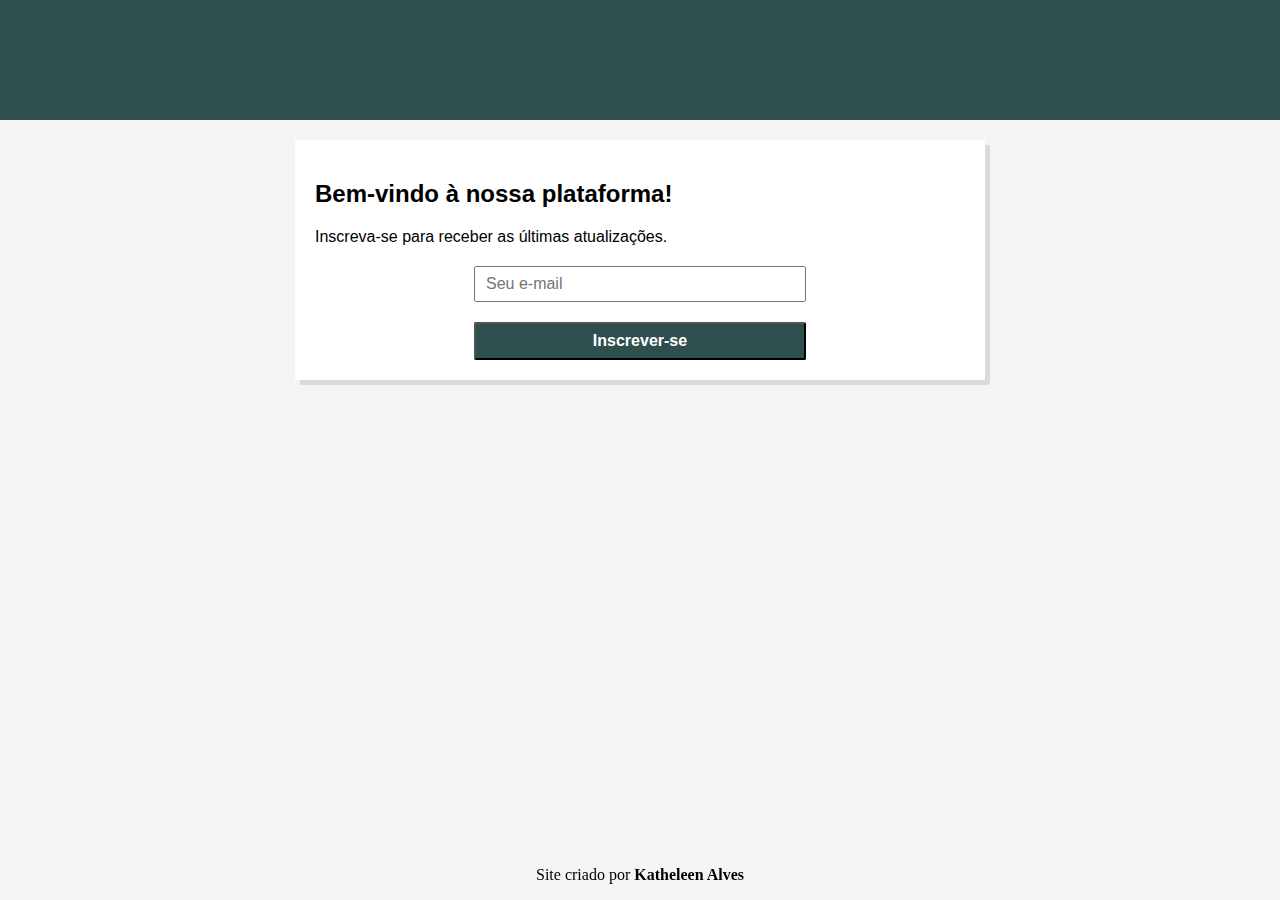
<file: inscricao/index.html>
<!DOCTYPE html>
<html lang="pt-br">
<head>
    <meta charset="UTF-8">
    <meta name="viewport" content="width=device-width, initial-scale=1.0">
    <title>Formulário inscrição</title>
    <link rel="stylesheet" href="style.css">
    <link rel="shortcut icon" href="icone/icone.png" type="image/x-icon">
</head>
<body>
    <header id="header"></header>
    <main>
        <section>
            <div>
                <h2>Bem-vindo à nossa plataforma!</h2>
            </div>
            <div>
                <p>Inscreva-se para receber as últimas atualizações.</p>
            </div>
            <div class="divSubscribe">
                <input type="text" name="txtEmail" id="txtEmail" placeholder="Seu e-mail">
            </div>
            <div class="divSubscribe">
                <button id="btnSubscribe" onclick="subscribe()">Inscrever-se</button>
            </div>
        </section>
    </main>
    <footer>
        <p>Site criado por <strong>Katheleen Alves</strong></p>
    </footer>
    <script src="index.js"></script>
</body>
</html>
</file>
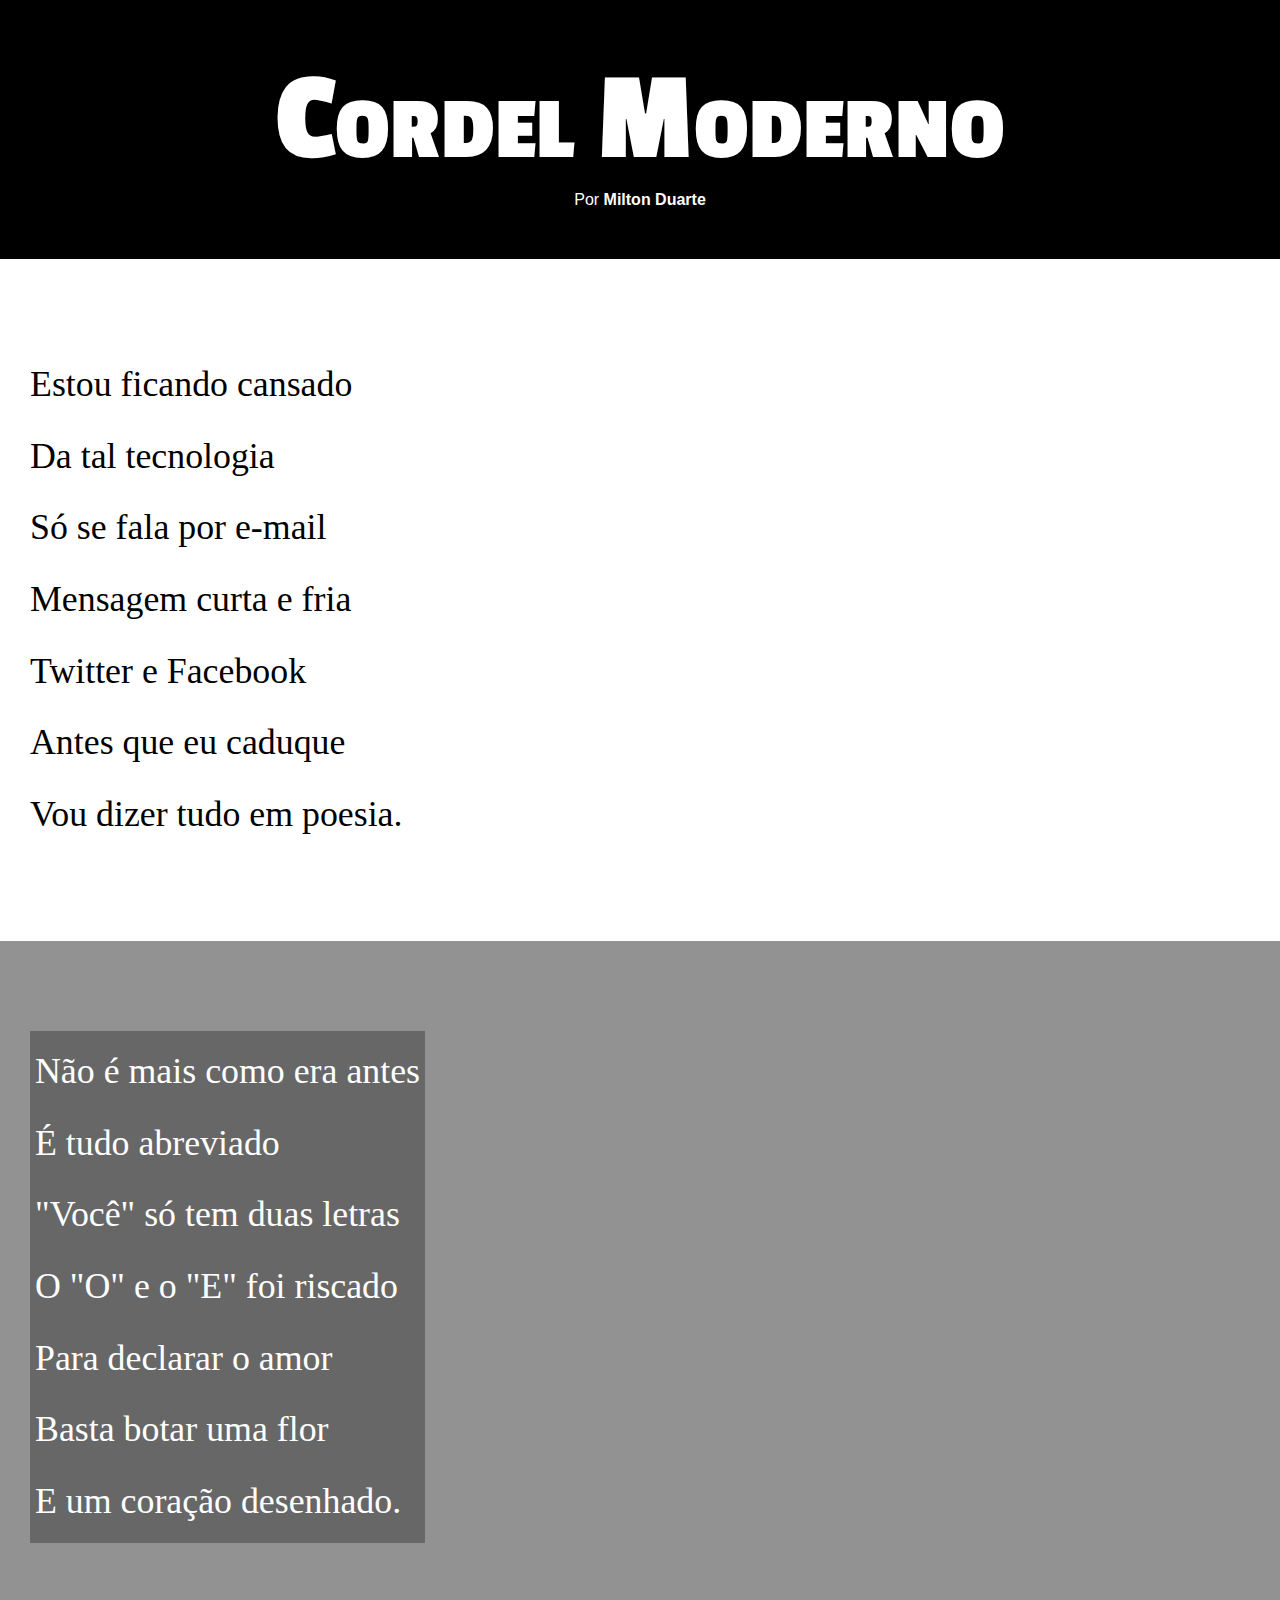
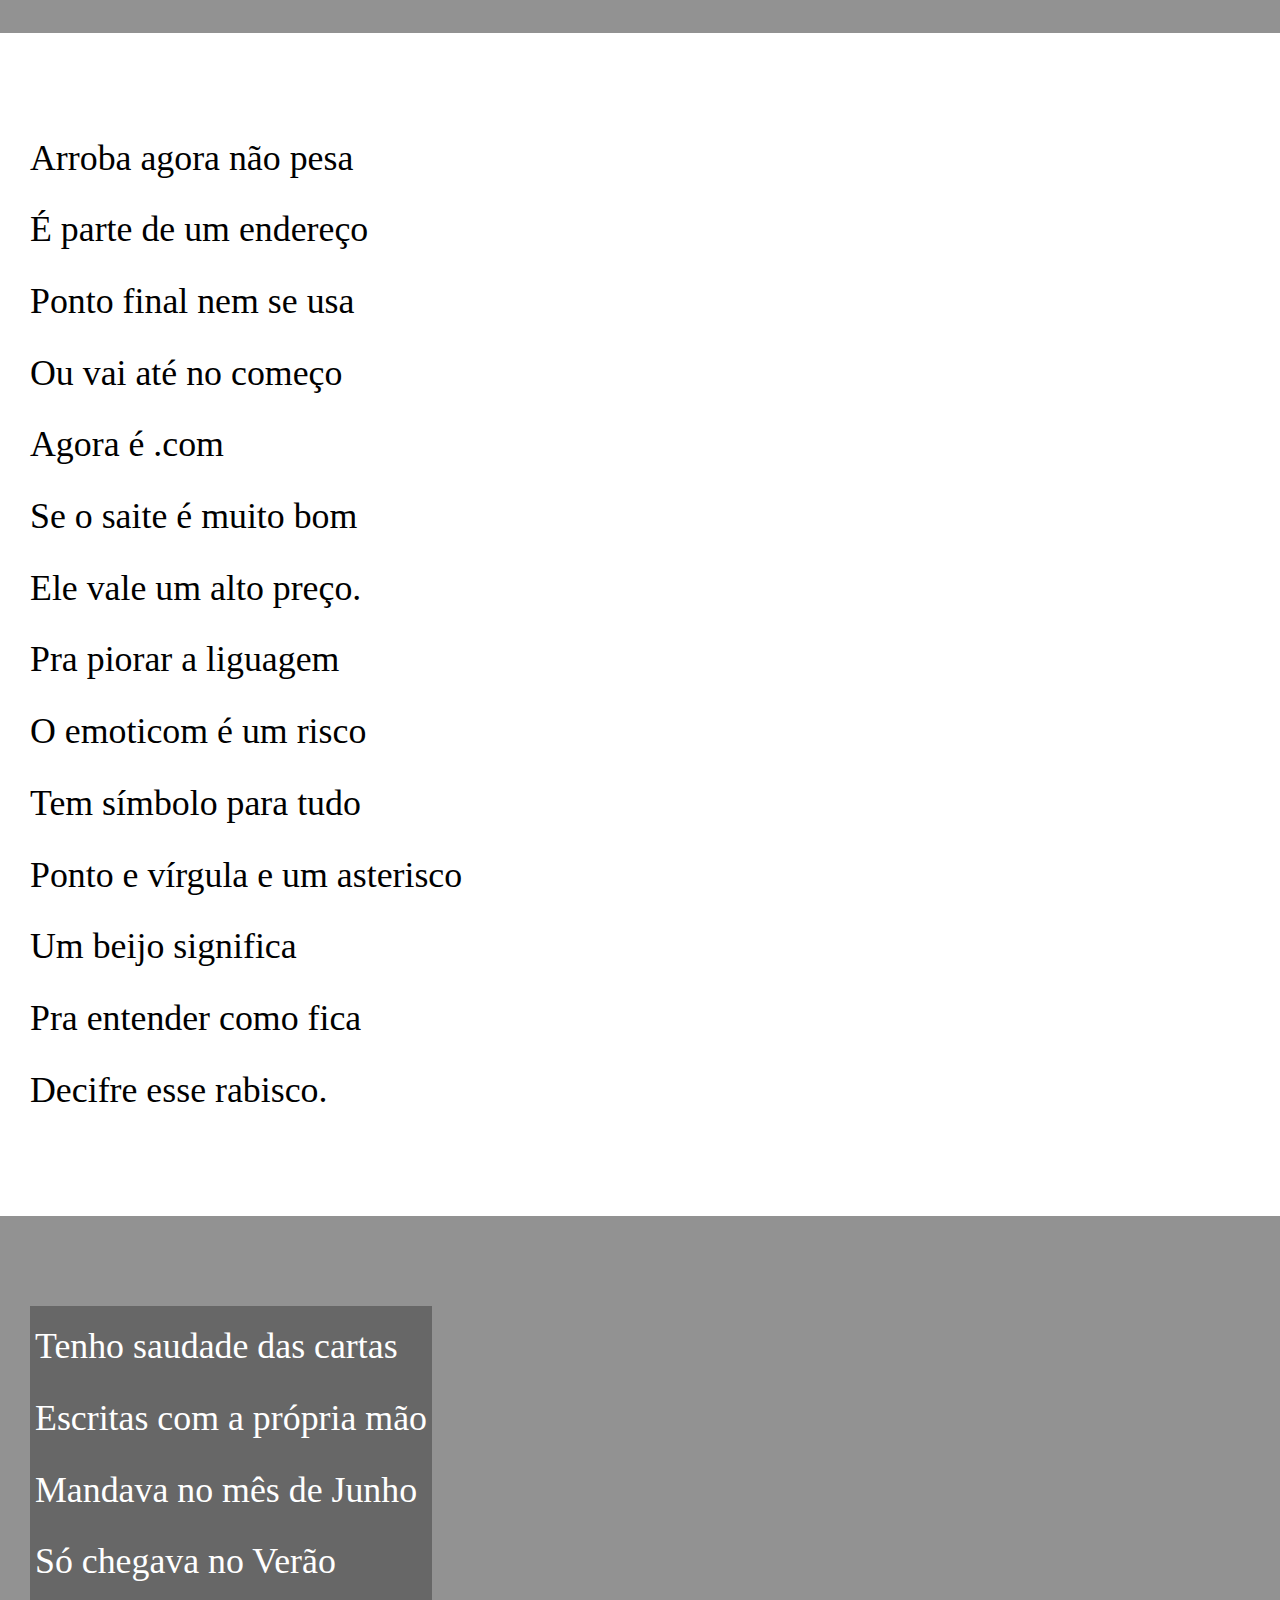
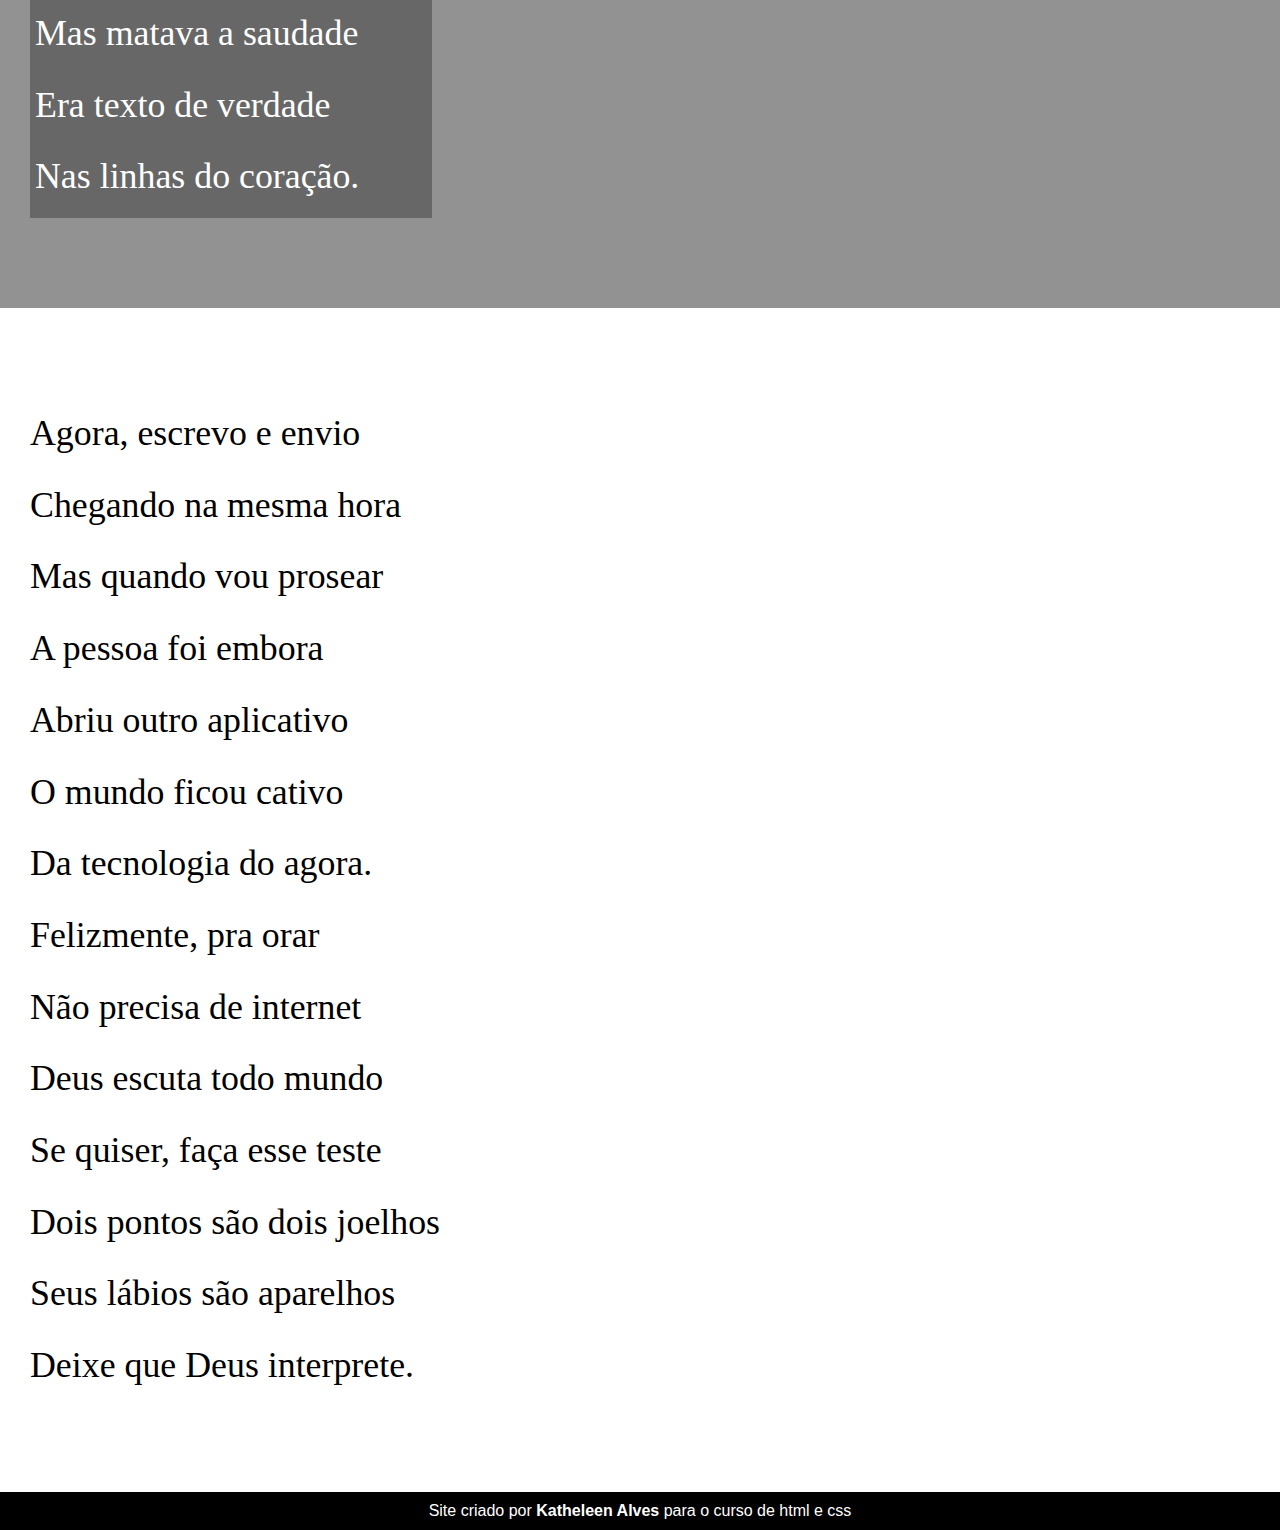
<file: site-cordelmoderno/index.html>
<!DOCTYPE html>
<html lang="pt-br">
<head>
    <meta charset="UTF-8">
    <meta name="viewport" content="width=device-width, initial-scale=1.0">
    <title>Cordel Moderno</title>
    <link rel="stylesheet" href="estilo.css">
</head>
<body>
    <header>
        <h1>Cordel Moderno</h1>
        <p>Por <a href="https://www.recantodasletras.com.br/poesias/3186743" target="_blank">Milton Duarte</a></p>   
    </header>

    <section class="normal">
        <p>
            Estou ficando cansado <br>
            Da tal tecnologia <br>
            Só se fala por e-mail <br>
            Mensagem curta e fria <br>
            Twitter e Facebook <br>
            Antes que eu caduque <br>
            Vou dizer tudo em poesia.
        </p>
    </section>

    <section class="imagem">
        <p>
            Não é mais como era antes <br>
            É tudo abreviado <br>
            "Você" só tem duas letras <br>
            O "O" e o "E" foi riscado <br>
            Para declarar o amor <br>
            Basta botar uma flor <br>
            E um coração desenhado.
        </p>
    </section>

    <section class="normal">
        <p>
            Arroba agora não pesa <br>
            É parte de um endereço <br>
            Ponto final nem se usa <br>
            Ou vai até no começo <br>
            Agora é .com <br>
            Se o saite é muito bom <br>
            Ele vale um alto preço. <br>
            Pra piorar a liguagem <br>
            O emoticom é um risco <br>
            Tem símbolo para tudo <br>
            Ponto e vírgula e um asterisco <br>
            Um beijo significa <br>
            Pra entender como fica <br>
            Decifre esse rabisco.
        </p>
    </section>


    <section class="imagem">
        <p>
            Tenho saudade das cartas <br>
            Escritas com a própria mão <br>
            Mandava no mês de Junho <br>
            Só chegava no Verão <br>
            Mas matava a saudade <br>
            Era texto de verdade <br>
            Nas linhas do coração.
        </p>
    </section>

    <section class="normal">
        <p>
            Agora, escrevo e envio <br>
            Chegando na mesma hora <br>
            Mas quando vou prosear <br>
            A pessoa foi embora <br>
            Abriu outro aplicativo <br>
            O mundo ficou cativo <br>
            Da tecnologia do agora. <br>
            Felizmente, pra orar <br>
            Não precisa de internet <br>
            Deus escuta todo mundo <br>
            Se quiser, faça esse teste <br>
            Dois pontos são dois joelhos <br>
            Seus lábios são aparelhos <br>
            Deixe que Deus interprete.
        </p>
    </section>
    <footer>
        <p>
            Site criado por <a href="https://github.com/KatheleenAlves" target="_blank">Katheleen Alves</a> para o curso de html e css
        </p>
    </footer>
</body>
</html>
</file>
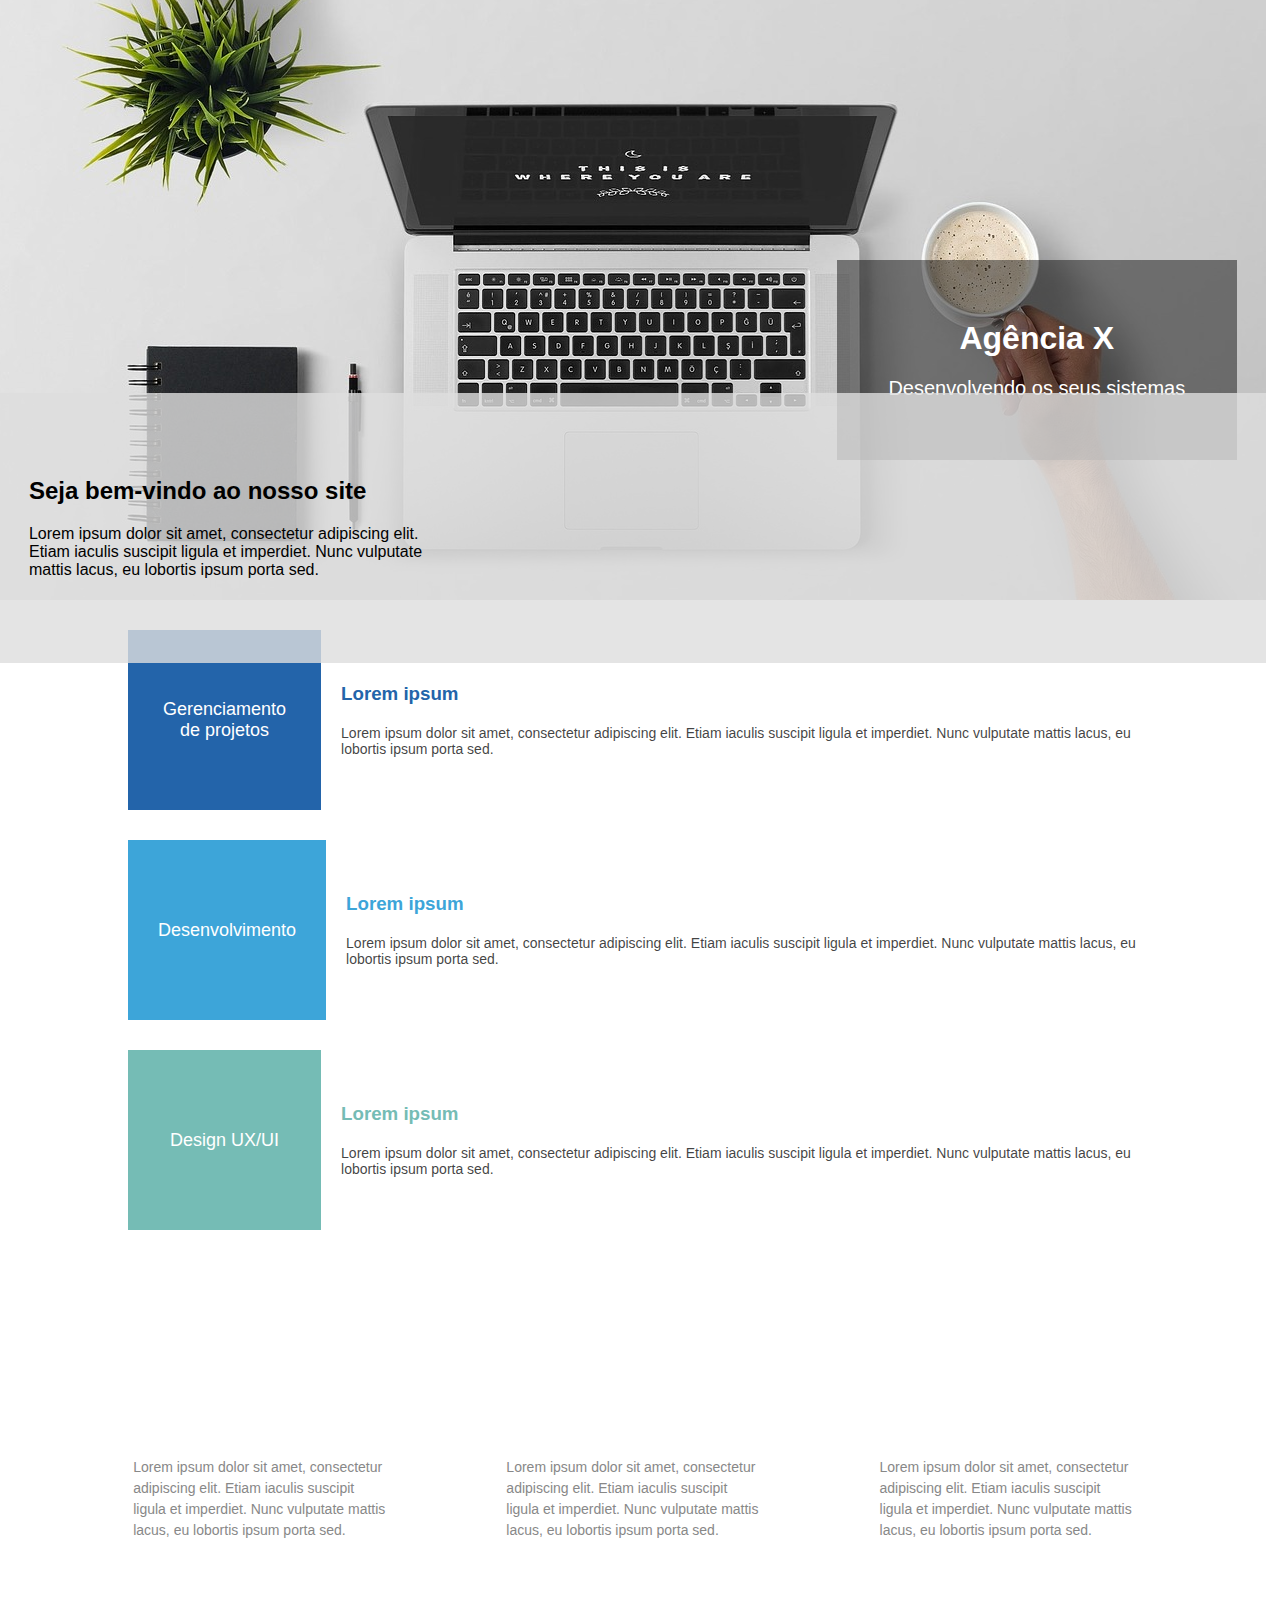
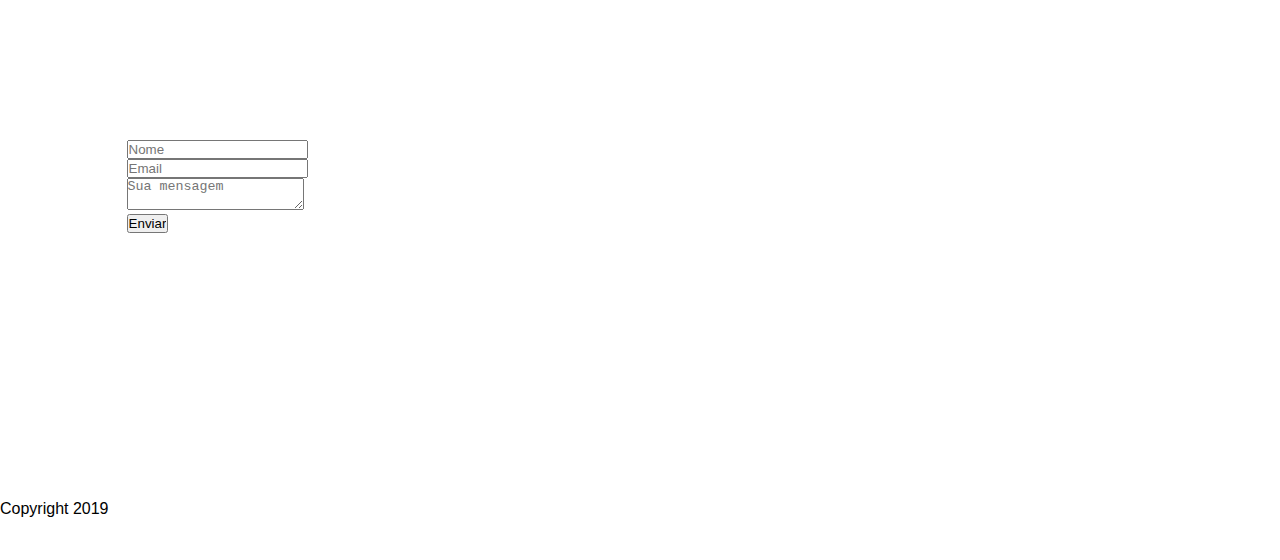
<file: site-institucional/index.html>
<!DOCTYPE html>
<html lang="pt-br">
<head>
    <meta charset="UTF-8">
    <meta name="viewport" content="width=device-width, initial-scale=1.0">
    <title>Site institucional</title>
    <link rel="stylesheet" href="estilo/style.css">
    <link rel="stylesheet" href="https://use.fontawesome.com/releases/v5.8.2/css/all.css" integrity="sha384-oS3vJWv+0UjzBfQzYUhtDYW+Pj2yciDJxpsK1OYPAYjqT085Qq/1cq5FLXAZQ7Ay" crossorigin="anonymous">
</head>
<body>
    <header>
        <div class="container">
        <!-- Header -->
            <div class="banner">
                <div class="banner-agencia">
                    <h1>Agência X</h1>
                    <p>Desenvolvendo os seus sistemas</p>
                </div>
            </div>
            <div id="descricao-site">
                <div id="descricao-site-filho">
                    <h2>Seja bem-vindo ao nosso site</h2>
                    <div class="txt-bem-vindo">
                        <p>Lorem ipsum dolor sit amet, consectetur adipiscing elit. Etiam iaculis suscipit ligula et imperdiet. Nunc vulputate mattis lacus, eu lobortis ipsum porta sed.</p>
                    </div>
                </div>
            </div>      
         </div>
    </header>
    <section>
        <div id="conteudos">
            <div id="conteudos-block">
                <div class="topico">
                    <!-- Gerenciamento de projetos -->
                    <div class="quadrado-pai quadrado-gerenciamento">
                        <div class="quadrado-filho">
                            <p>Gerenciamento de projetos</p>
                        </div>
                    </div>
                    <div class="texto">
                        <h3 id="titulo-gerenciamento">Lorem ipsum</h3>
                        <p>Lorem ipsum dolor sit amet, consectetur adipiscing elit. Etiam iaculis suscipit ligula et imperdiet. Nunc vulputate mattis lacus, eu lobortis ipsum porta sed.</p>
                    </div>
                </div>
                <div class="topico">
                    <!-- Densevolvimento -->
                    <div class="quadrado-pai quadrado-desenvolvimento">
                        <div class="quadrado-filho">
                            <p>Desenvolvimento</p>
                        </div>
                    </div>
                    <div class="texto">
                        <h3 id="titulo-desenvolvimento">Lorem ipsum</h3>
                        <p>Lorem ipsum dolor sit amet, consectetur adipiscing elit. Etiam iaculis suscipit ligula et imperdiet. Nunc vulputate mattis lacus, eu lobortis ipsum porta sed.</p>
                    </div>
                </div>
                <div class="topico">
                    <!-- Design UX/UI< -->
                    <div class="quadrado-pai quadrado-design">
                        <div class="quadrado-filho">
                            <p>Design UX/UI</p>
                        </div>
                    </div>
                    <div class="texto">
                        <h3 id="titulo-design">Lorem ipsum</h3>
                        <p>Lorem ipsum dolor sit amet, consectetur adipiscing elit. Etiam iaculis suscipit ligula et imperdiet. Nunc vulputate mattis lacus, eu lobortis ipsum porta sed.</p>
                    </div>
                </div>
            </div>
        </div>
    </section>
    <section>
        <div class="final">
            <div id="contato">
                <div class="saiba-mais">
                    <div class="saiba-mais-filho">
                        <i class="fas fa-server"></i>
                        <p>
                            Lorem ipsum dolor sit amet, consectetur adipiscing elit. Etiam iaculis suscipit ligula et imperdiet. Nunc vulputate mattis lacus, eu lobortis ipsum porta sed.
                        </p>
                    </div>
                </div>
                <div class="saiba-mais">
                    <div class="saiba-mais-filho">
                        <i class="fas fa-briefcase"></i>
                        <p>
                            Lorem ipsum dolor sit amet, consectetur adipiscing elit. Etiam iaculis suscipit ligula et imperdiet. Nunc vulputate mattis lacus, eu lobortis ipsum porta sed.
                        </p>
                    </div>
                </div>
                <div class="saiba-mais">
                    <div class="saiba-mais-filho">
                        <i class="fas fa-tablet-alt"></i>
                        <p>
                            Lorem ipsum dolor sit amet, consectetur adipiscing elit. Etiam iaculis suscipit ligula et imperdiet. Nunc vulputate mattis lacus, eu lobortis ipsum porta sed.
                        </p>
                    </div>
                </div>
            </div>
            <section>
                <div id="formulario">
                    <form>
                        <div class="campos-contato">
                            <input type="text" id="nome"  class="inputs" required placeholder="Nome">
                        </div>
                        <div class="campos-contato">
                            <input type="text" id="email" class="inputs" required placeholder="Email">
                        </div>
                        <div class="campos-contato">
                            <textarea id="msg" class="inputs" placeholder="Sua mensagem"></textarea>
                        </div>
                        <div class="campos-contato">
                            <input type="submit" value="Enviar">
                        </div>
                    </form>
                </div>
            </section>
            <footer>
                <div>
                    <p>Copyright 2019 </p>
                </div>
            </footer>
        </div>
    </section>
    
</body>
</html>
</file>
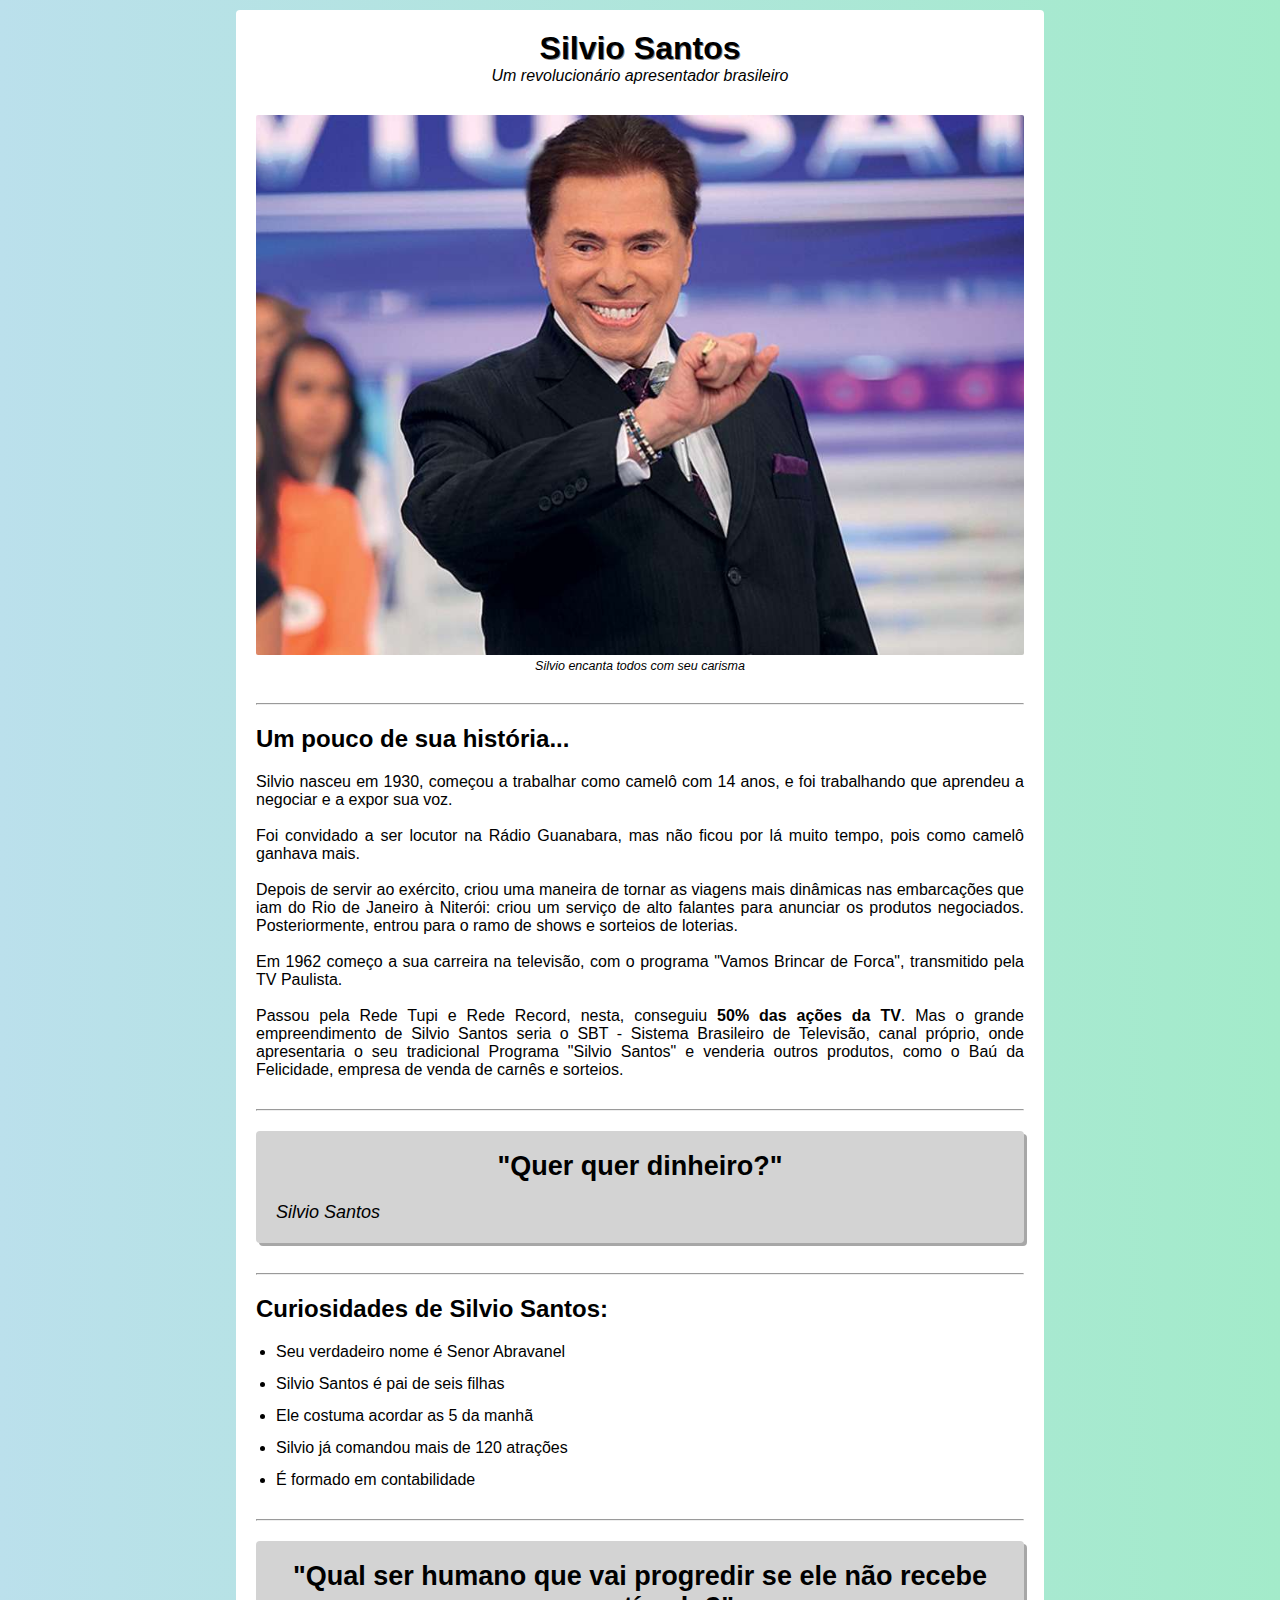
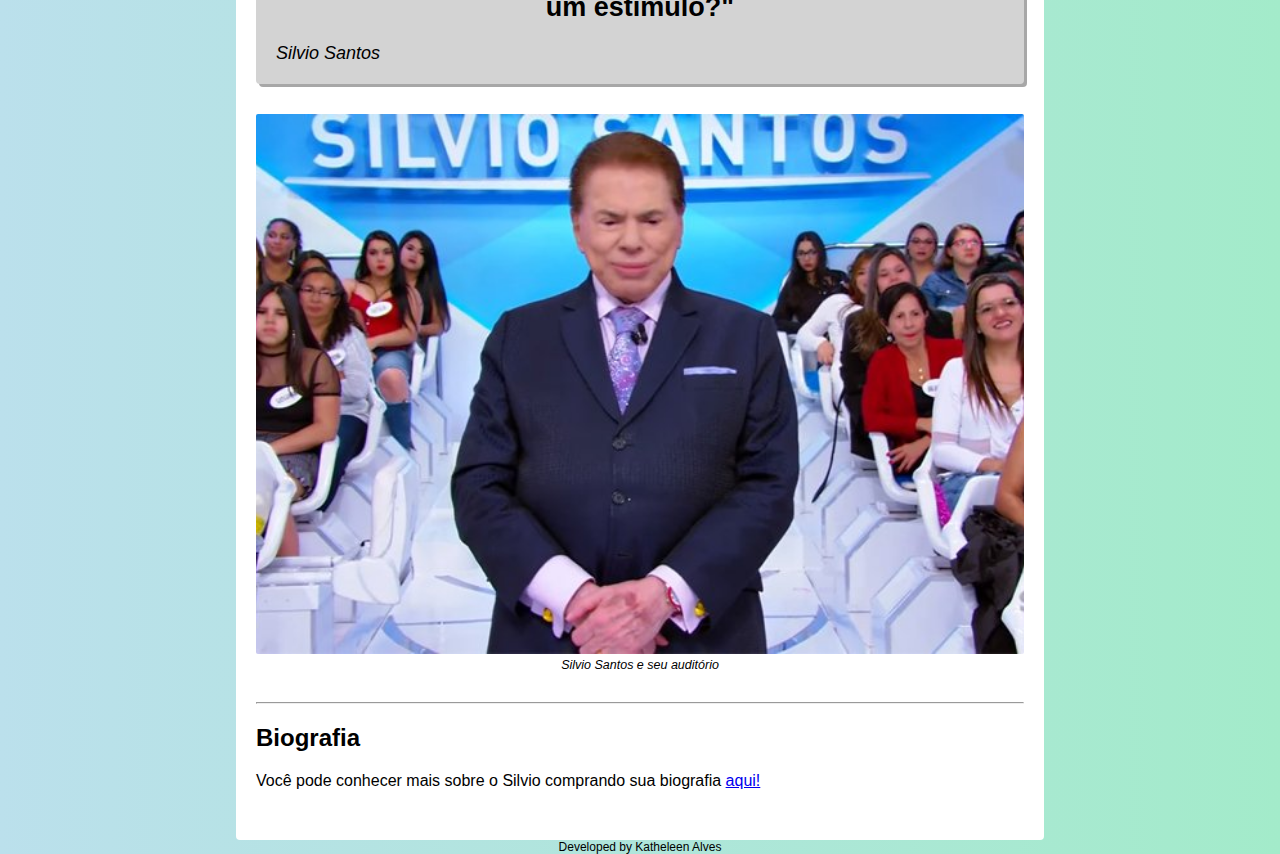
<file: site-silviosantos-responsivo/index.html>
<!DOCTYPE html>
<html lang="pt-br">
<head>
    <meta charset="UTF-8">
    <meta name="viewport" content="width=device-width, initial-scale=1.0">
    <title>Tributo a Silvio Santos</title>
    <link rel="stylesheet" href="estilos/style.css">
</head>
<body>
    <main>
        <section>
            <div class="inicio">
                <h1>Silvio Santos</h1>
                <p><i>Um revolucionário apresentador brasileiro</i></p>
            </div>
            <div id="silvio" >
                <img class="imagens" src="img/silvio.jpg" alt="">
                <p id="legenda"><i>Silvio encanta todos com seu carisma</i></p>
            </div>
            <hr>
            <div>
                <h2>Um pouco de sua história...</h2>
                <p id="historia">Silvio nasceu em 1930, começou a trabalhar como camelô com 14 anos, e foi trabalhando que aprendeu a negociar e a expor sua voz.<br><br>
                Foi convidado a ser locutor na Rádio Guanabara, mas não ficou por lá muito tempo, pois como camelô ganhava mais. <br><br>                 
                Depois de servir ao exército, criou uma maneira de tornar as viagens mais dinâmicas nas embarcações que iam do Rio de Janeiro à Niterói: criou um serviço de alto falantes para anunciar os produtos negociados. Posteriormente, entrou para o ramo de shows e sorteios de loterias. <br><br>
                Em 1962 começo a sua carreira na televisão, com o programa "Vamos Brincar de Forca", transmitido pela TV Paulista. <br> <br>    
                Passou pela Rede Tupi e Rede Record, nesta, conseguiu <strong>50% das ações da TV</strong>. Mas o grande empreendimento de Silvio Santos seria o SBT - Sistema Brasileiro de Televisão, canal próprio, onde apresentaria o seu tradicional Programa "Silvio Santos" e venderia outros produtos, como o Baú da Felicidade, empresa de venda de carnês e sorteios.</p>
            </div>
            <hr>
            <div class="citacao">
                <h2 >"Quer quer dinheiro?"</h2>
                <p id="credito"><i>Silvio Santos</i></p>
            </div>
            <hr>
            <div id="curiosidades">
                <h2>Curiosidades de Silvio Santos:</h2>
                <ul>
                    <li>Seu verdadeiro nome é Senor Abravanel</li>
                    <li>Silvio Santos é pai de seis filhas</li>
                    <li>Ele costuma acordar as 5 da manhã</li>
                    <li>Silvio já comandou mais de 120 atrações</li>
                    <li>É formado em contabilidade</li>
                </ul>
            </div>
            <hr>
            <div class="citacao">
                <h2>"Qual ser humano que vai progredir se ele não recebe um estímulo?"</h2>
                <p id="credito"><i>Silvio Santos</i></p>
            </div>

            <div id="auditorio" class="imagens">
                <img src="img/silvio2.jpg" class="imagens" alt="">
                
                <p id="legenda"><i>Silvio Santos e seu auditório</i></p>
            </div>
            <hr>
            <div>
                <h2>Biografia</h2>
                <p>Você pode conhecer mais sobre o Silvio comprando sua biografia <a href="#">aqui!</a></p>
            </div>
        </section>
    </main>
    <footer>
        <p>Developed by Katheleen Alves</p>
    </footer>
    
</body>
</html>
</file>
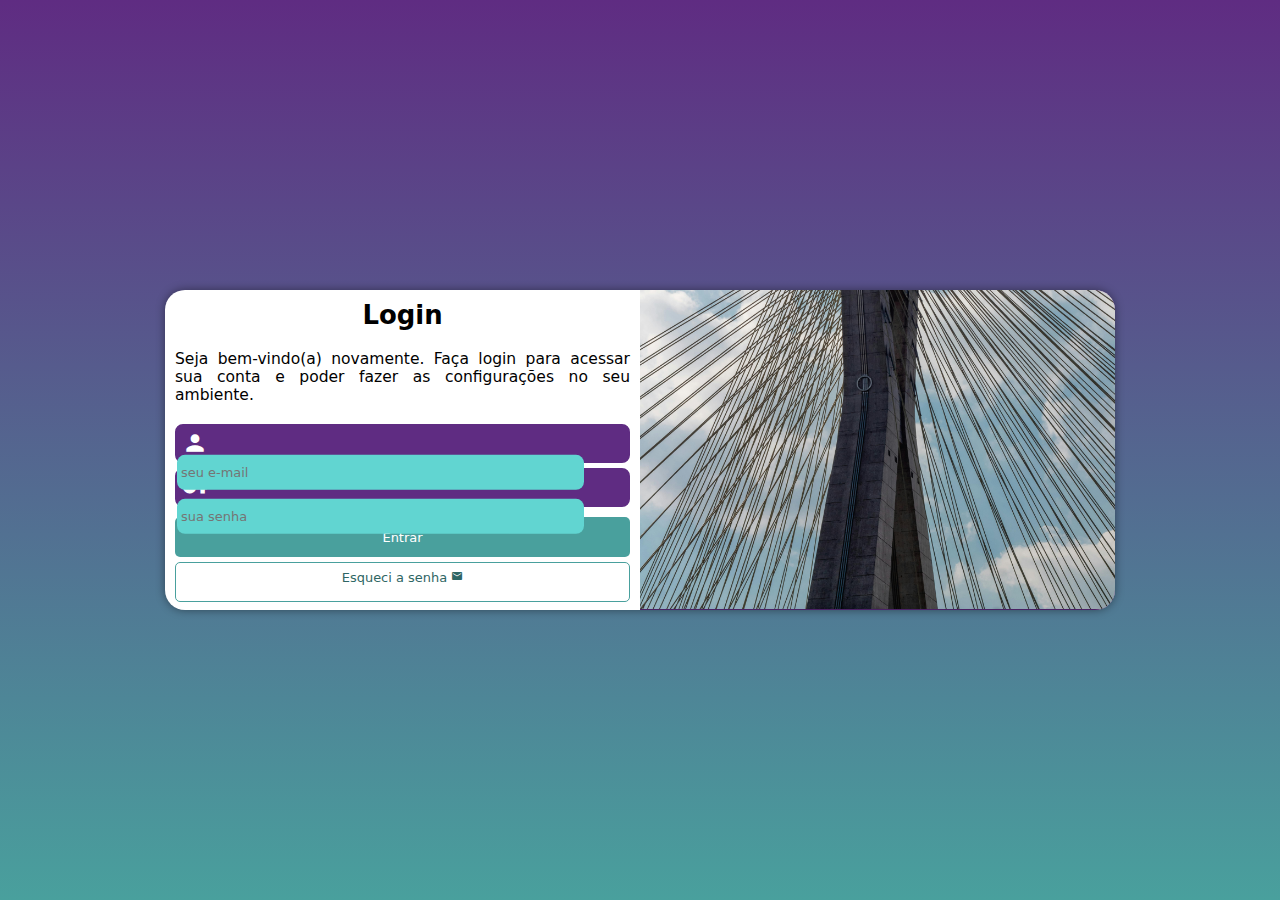
<file: site-tela-login-responsiva/index.html>
<!DOCTYPE html>
<html lang="pt-br">
<head>
    <meta charset="UTF-8">
    <meta name="viewport" content="width=device-width, initial-scale=1.0">
    <title>Login</title>
    <link rel="stylesheet" href="estilos/style.css">
    <link rel="stylesheet" href="estilos/media-query.css">
    <link href="https://fonts.googleapis.com/icon?family=Material+Icons" rel="stylesheet">
</head>
<body>
    <main>
        <section id="login">
            <div id="imagem">
                <!--Aqui vai a imagem no CSS-->
            </div>

            <div id="formulario">
                <h1>Login</h1>
                <p>Seja bem-vindo(a) novamente. Faça login para acessar sua conta e poder fazer as configurações no seu ambiente.</p>
                <!-- Post: formulário com senha -->
                <form action="login.php" method="post" autocomplete="on">
                    <div class="campo">
                        <i class="material-icons">person</i>
                        <input type="email" name="login" id="iLogin" placeholder="seu e-mail" autocomplete="email" required maxlength="30">
                        <label for="iLogin">Login</label>
                    </div>

                    <div class="campo">
                        <i class="material-icons">vpn_key</i>
                        <input type="password" name="senha" id="iSenha" placeholder="sua senha" autocomplete="current-password" minlength="8" maxlength="8" required>
                        <label for="iSenha">Senha</label>
                    </div>
                    <input type="submit" value="Entrar">
                    <a href="esqueci.html" class="botao">
                        Esqueci a senha <i class="material-icons">mail</i>
                    </a>
                </form>
            </div>
        </section>
    </main>
</body>
</html>
</file>
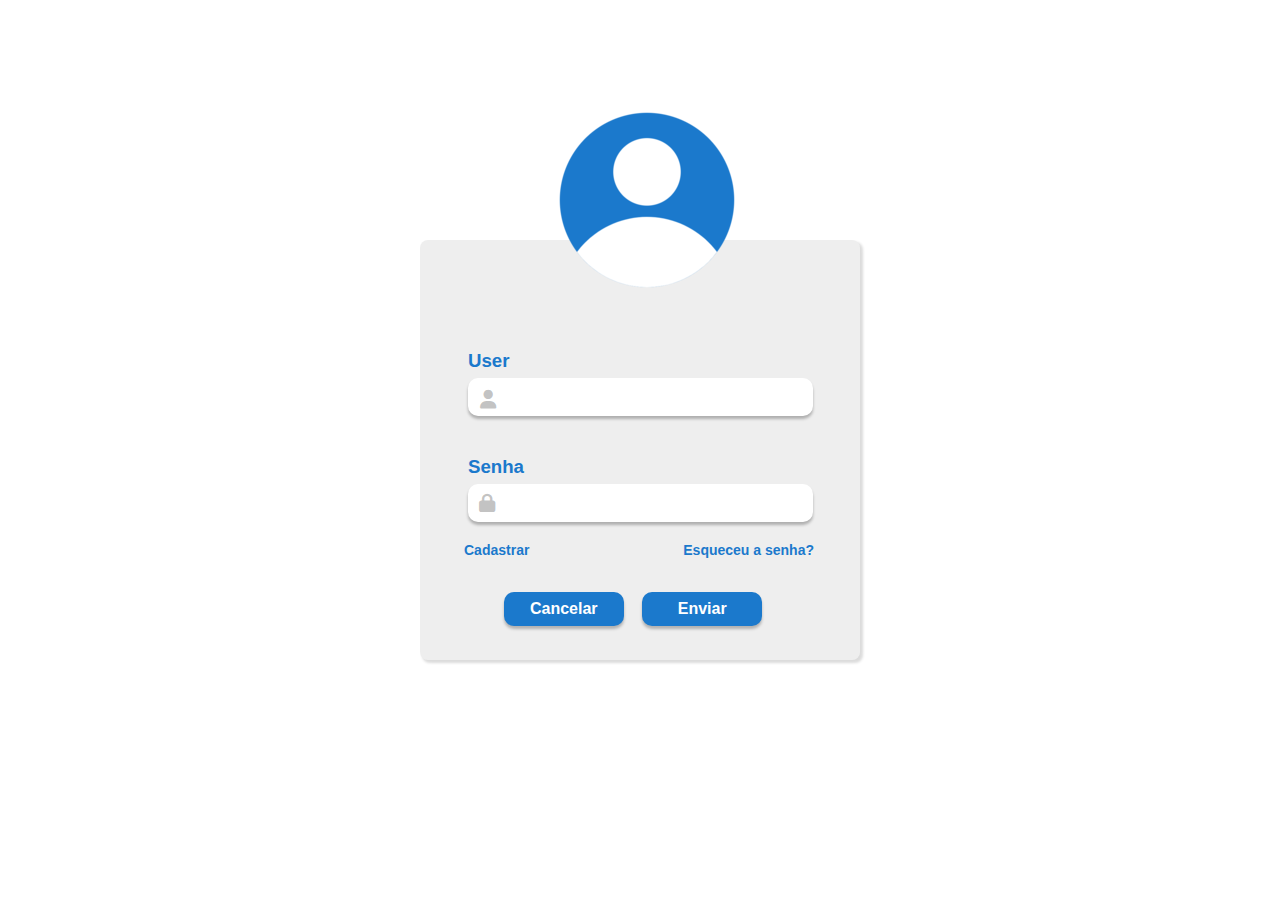
<file: site-tela-login/index.html>
<!DOCTYPE html>
<html lang="pt-br">
<head>
    <meta charset="UTF-8">
    <meta name="viewport" content="width=device-width, initial-scale=1.0">
    <title>Login</title>
    <link rel="stylesheet" href="style.css">
    <link rel="stylesheet" href="https://cdnjs.cloudflare.com/ajax/libs/font-awesome/6.5.2/css/all.min.css">
</head>
<body>
    <main>
        <div id="dfotoUsario">
            <img src="usuarioFoto.png" alt="" id="imgUsario">
        </div>
        <section>           
            <form>
                <div class="dInputs" id="dPrincipal">
                    <label for="txtUser">User</label>
                    <input type="text" id="txtUser" class="txt" required>
                    <i class="fa-solid fa-user" aria-hidden="true" id="iUsuario"></i> 
                </div>
                <div class="dInputs" id="dSecundaria">
                    <label for="txtSenha">Senha</label> 
                    <input type="password" id="txtSenha" class="txt" required>
                    <i class="fa-solid fa-lock" id="iSenha"></i>                          
                </div>
                <div id="dCadeSenha">
                    <a href="#"class="aCe" id="aCadastrar">Cadastrar</a>
                    <a href="#"  class="aCe" id="aEsqueceuSenha">Esqueceu a senha?</a>
                </div>
                <div class="dInputs">
                    <button id="btnCancelar" class="btn">Cancelar</button>
                    <button id="btnEnviar" class="btn">Enviar</button>
                </div>
            </form>
        </section>
    </main>
</body>
</html>
</file>
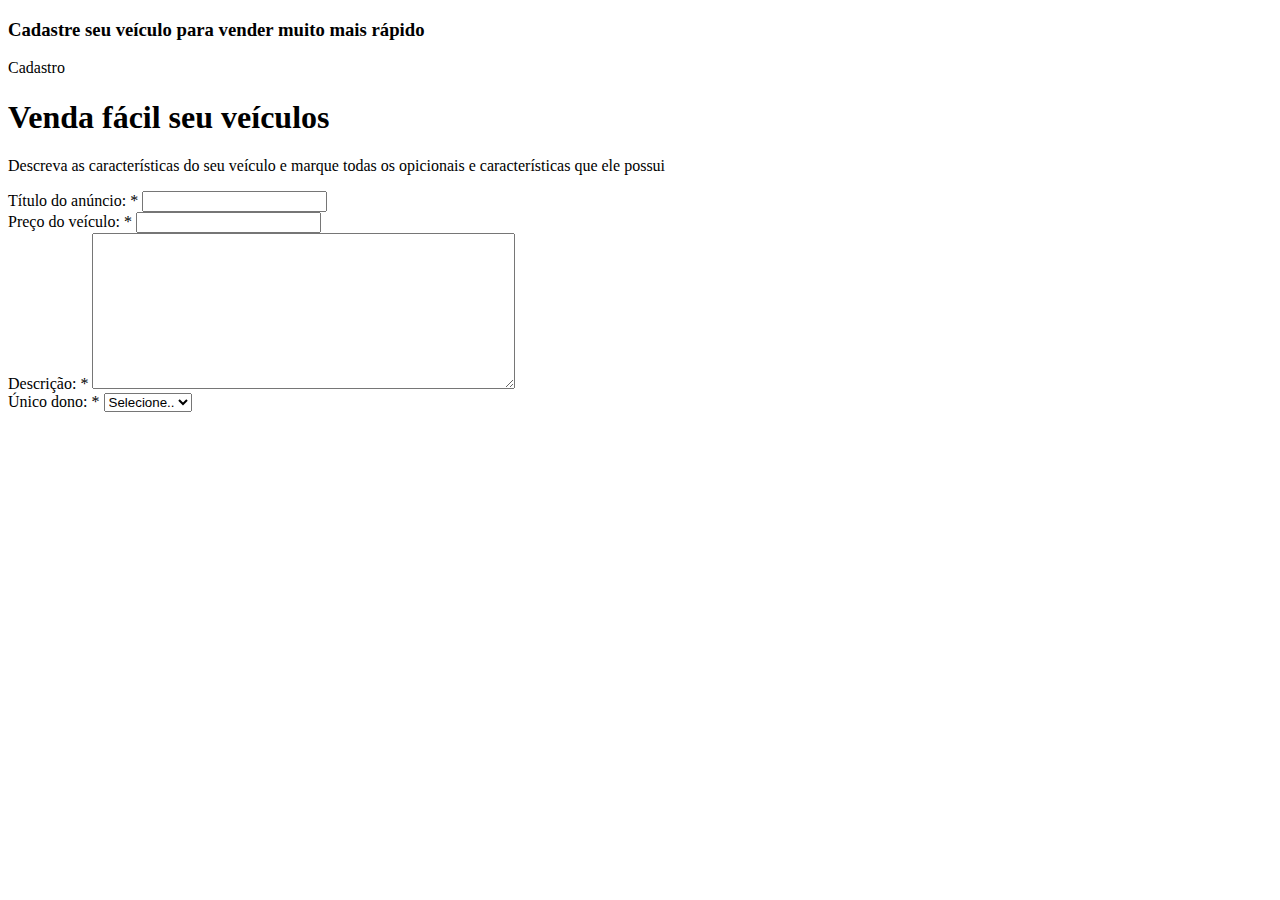
<file: site-venda-veiculos/index.html>
<!DOCTYPE html>
<html lang="pt-br">
<head>
    <meta charset="UTF-8">
    <meta name="viewport" content="width=device-width, initial-scale=1.0">
    <title>Cadastro de veículos</title>
</head>
<body>
    <div class="container">
        <!-- Cabeçalho -->
        <div class="cabecalho">
            <header>
                <h3>Cadastre seu veículo para vender muito mais rápido</h3>
            </header>
        </div>

        <!-- Form -->
        <div class="form-container">
            <!-- Cabeçalho cadastro -->
            <div class="cabecalho-form">
                <header>
                    <p>Cadastro</p>
                </header>
            </div>
            <!-- Título -->
            <div id="titulo">
                <h1>Venda fácil seu veículos</h1>
            </div>
            <!-- Descrição -->
            <div id="descricao">
                <p>Descreva as características do seu veículo e marque todas os opicionais e características que ele possui</p>
            </div>
            <form>
            <!-- Campo título -->
                <div class="campos">
                    <label for="titulo-anuncio">Título do anúncio: <span class="obrigatorio">*</span></label>
                    <input type="text" id="titulo-anuncio" required>
                </div>
            <!-- Campo preço -->
            <div class="campos">
                <label for="preco">Preço do veículo: <span class="obrigatorio">*</span></label>
                <input type="text" id="preco" required>
            </div>
            <!-- Campo descrição -->
            <div class="campos">
                <label for="descricao">Descrição: <span class="obrigatorio">*</span></label>
                <textarea id="descricao" rows="10" cols="50"></textarea required>
            </div>
            <!-- Campo único dono -->
            <div class="campos">
                <label for="dono">Único dono: <span class="obrigatorio">*</span></label>
                <select id="campos" value="aaa">
                    <option value="sim" disabled selected>Selecione..</option>
                    <option value="sim">Sim</option>
                    <option value="nao">Não</option>
                </select>
            </div>
            </form>
        </div>
    </div>
</body>
</html>
</file>
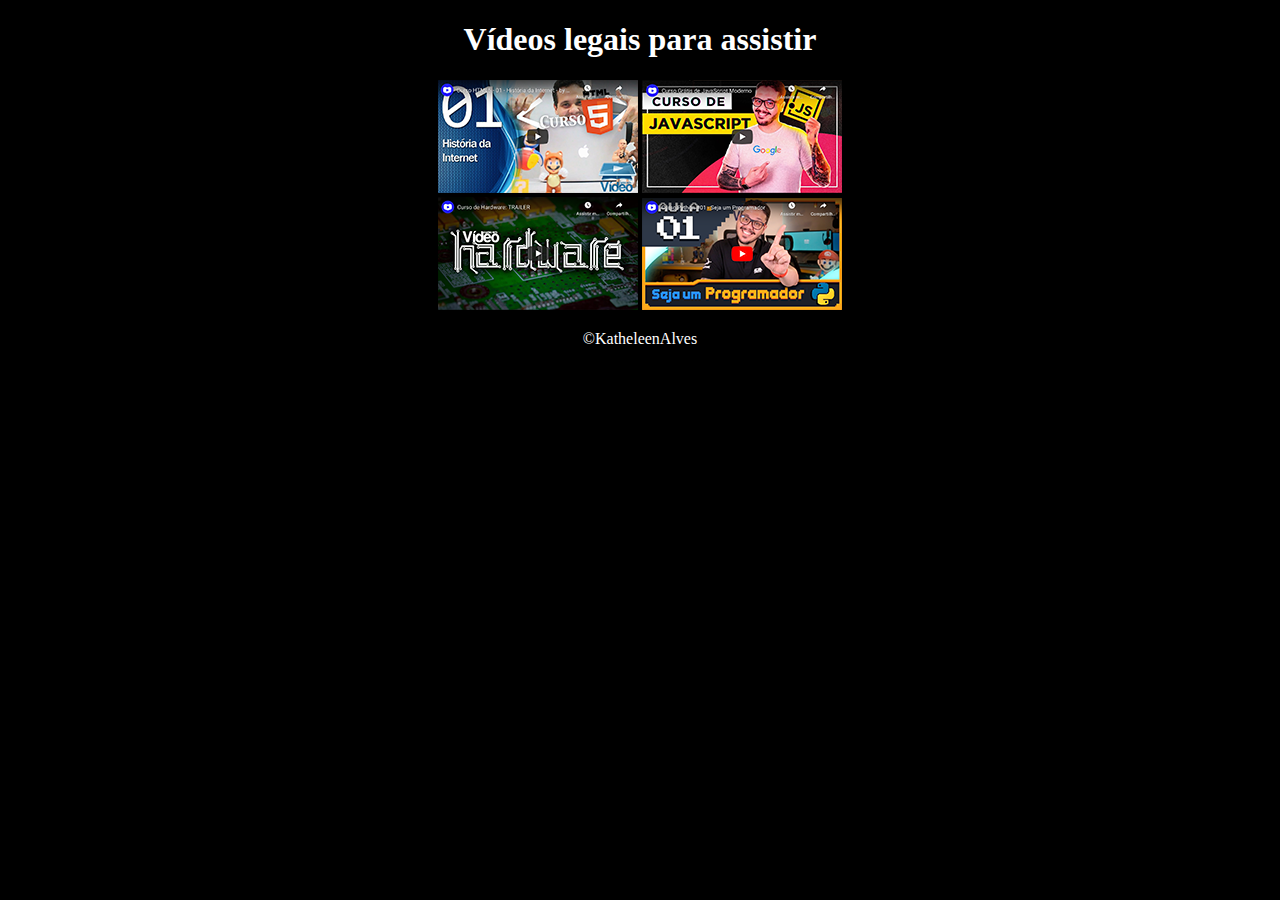
<file: site-videos/index.html>
<!DOCTYPE html>
<html lang="pt-br">
<head>
    <meta charset="UTF-8">
    <meta name="viewport" content="width=device-width, initial-scale=1.0">
    <title>Meus vídeos</title>
    <link rel="stylesheet" href="estilo.css">
</head>
<body>
    <h1>Vídeos legais para assistir</h1>
        <a href="chtml.html"><img src="midia/thumb-html.png" alt=""></a>
        <a href="js.html"><img src="midia/thumb-js.png" alt=""></a><br>
        <a href="hardware.html"><img src="midia/thumb-hardware.png" alt=""></a>
        <a href="python.html"><img src="midia/thumb-python.png" alt=""></a><br>
        <p>&copy;KatheleenAlves</p>
</body>
</html>
</file>
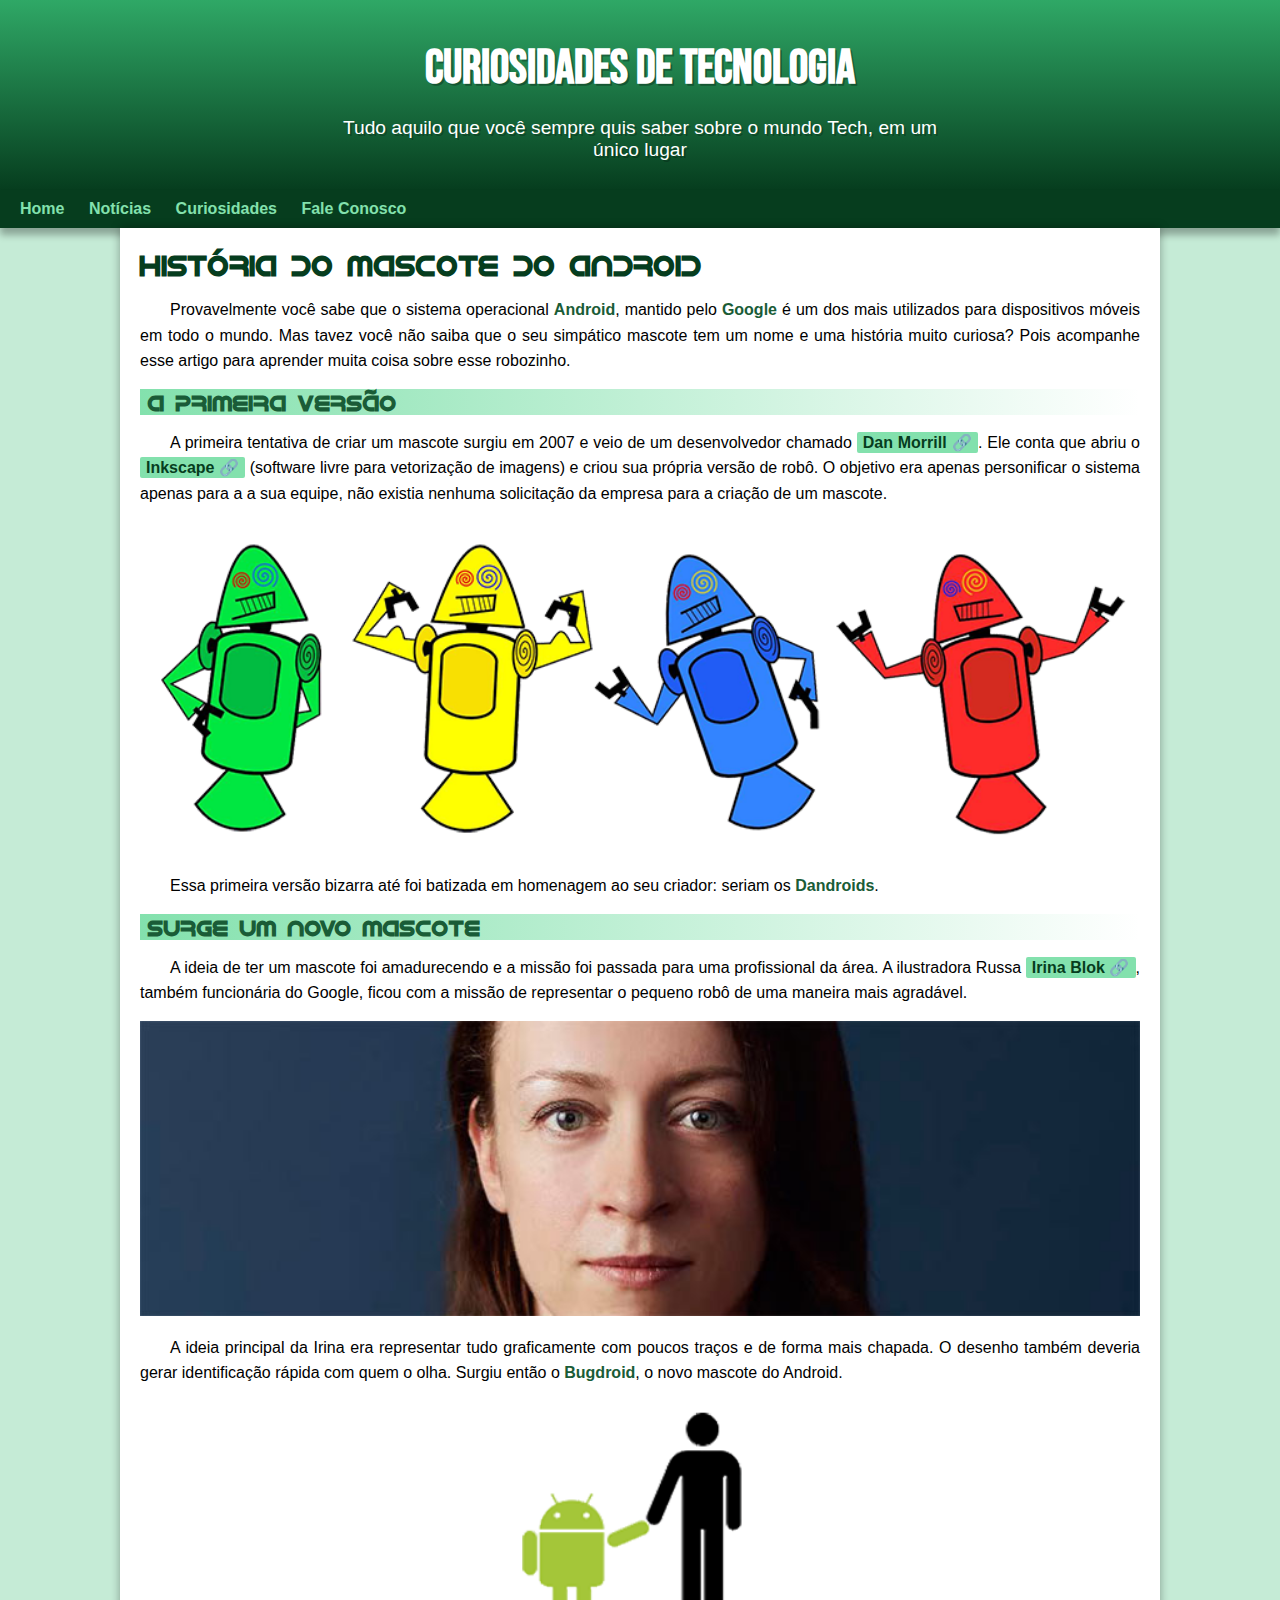
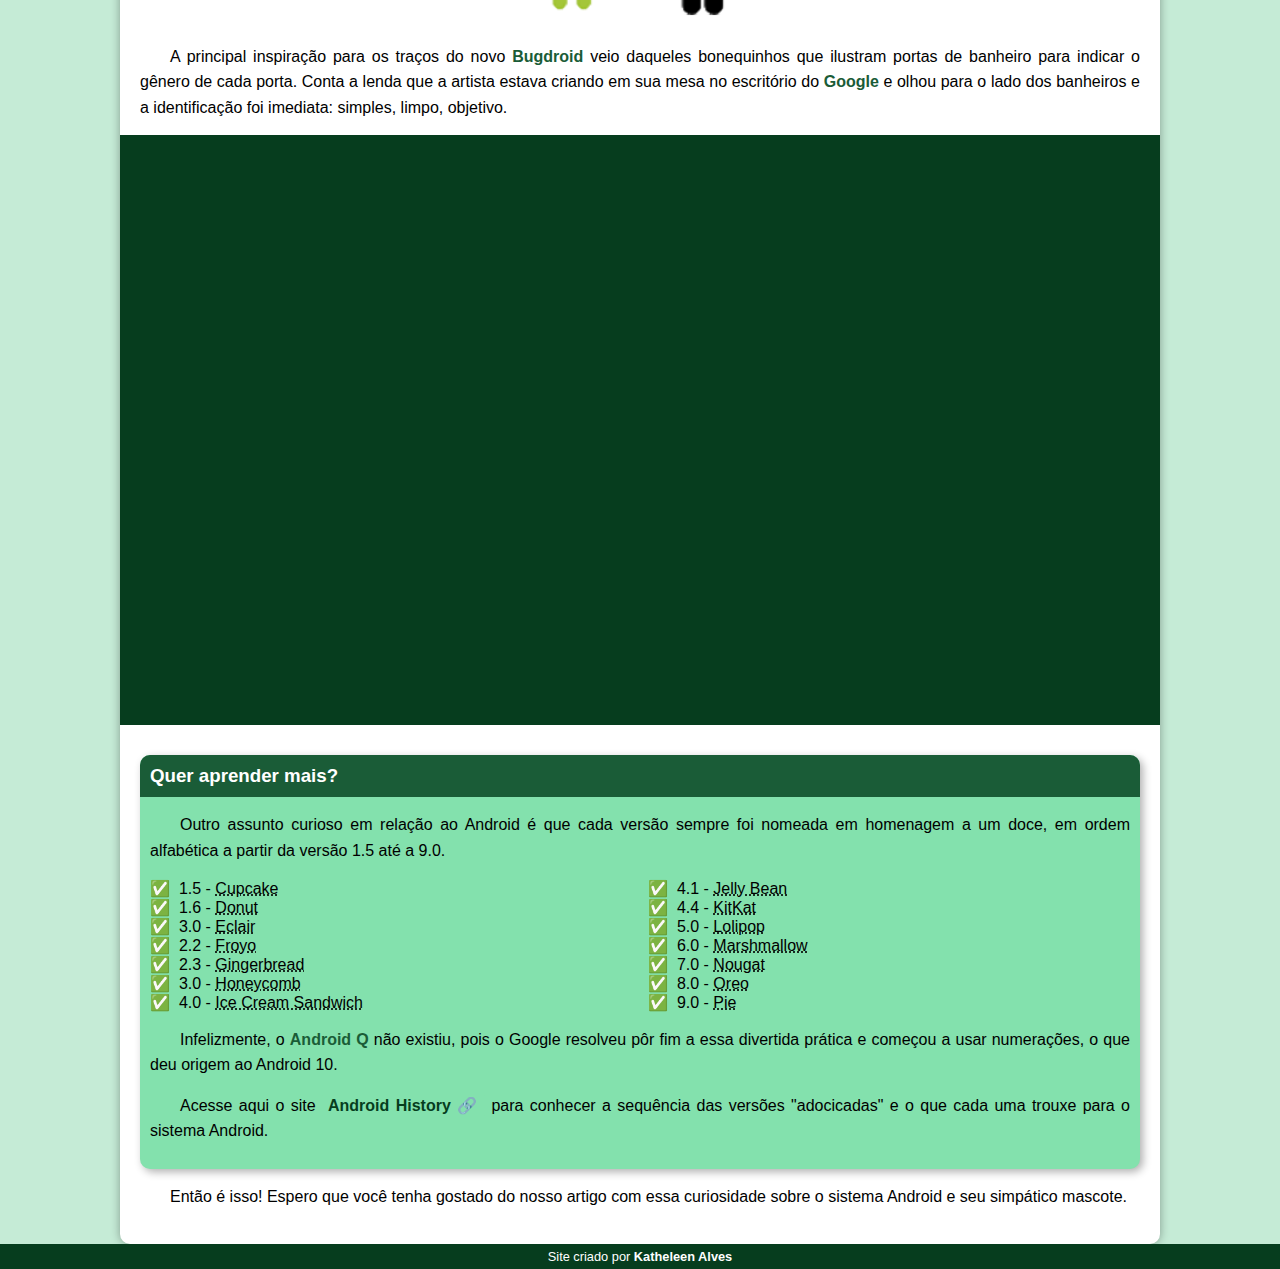
<file: site-android/android.html>
<!DOCTYPE html>
<html lang="pt-br">
<head>
    <meta charset="UTF-8">
    <meta name="viewport" content="width=device-width, initial-scale=1.0">
    <title>Como surgiu o mascote do Android?</title>
    <link rel="shortcut icon" href="imagens/favicon.ico" type="image/x-icon">
    <link rel="stylesheet" href="style.css">
</head>
<body>
    <header>
        <h1>Curiosidades de Tecnologia</h1>
        <p>Tudo aquilo que você sempre quis saber sobre o mundo Tech, em um único lugar</p>
    </header>
    <nav>
        <a href="#">Home</a>
        <a href="#">Notícias</a>
        <a href="#">Curiosidades</a>
        <a href="#">Fale Conosco</a>
    </nav>
    <main>
        <article>
            <h1>História do Mascote do Android</h1>

            <p>
                Provavelmente você sabe que o sistema operacional <strong>Android</strong>, mantido pelo <strong>Google</strong> é um dos mais utilizados para dispositivos móveis em todo o mundo. Mas tavez você não saiba que o seu simpático mascote tem um nome e uma história muito curiosa? Pois acompanhe esse artigo para aprender muita coisa sobre esse robozinho.
            </p>

            <h2>
                A primeira versão
            </h2>

            <p>
                A primeira tentativa de criar um mascote surgiu em 2007 e veio de um desenvolvedor chamado <a rel="stylesheet" href="https://androidcommunity.com/dan-morrill-shows-us-the-android-mascot-that-almost-was-20130103/" target="_blank" class="externo">Dan Morrill</a>. Ele conta que abriu o <a href="https://inkscape.org/pt-br/" target="_blank" class="externo">Inkscape</a> (software livre para vetorização de imagens) e criou sua própria versão de robô. O objetivo era apenas personificar o sistema apenas para a a sua equipe, não existia nenhuma solicitação da empresa para a criação de um mascote.
            </p>

            <picture>
                <source media="(max-width: 670px)" srcset="imagens/dan-droids-pq.png">
                <img src="imagens/dan-droids.png" alt="Primeiro mascote do Android">
            </picture>

            <p>
                Essa primeira versão bizarra até foi batizada em homenagem ao seu criador: seriam os <strong>Dandroids</strong>.
            </p>

            <h2>
                Surge um novo mascote
            </h2>

            <p>
                A ideia de ter um mascote foi amadurecendo e a missão foi passada para uma profissional da área. A ilustradora Russa <a href="https://www.irinablok.com/" target="_blank" class="externo">Irina Blok</a>, também funcionária do Google, ficou com a missão de representar o pequeno robô de uma maneira mais agradável.
            </p>

            <picture>
                <source media="(max-width: 670px)" srcset="imagens/irina-blok-pq.jpg">
                <img src="imagens/irina-blok.jpg" alt="Irina Blok, criadora do Android">
            </picture>

            <p>
                A ideia principal da Irina era representar tudo graficamente com poucos traços e de forma mais chapada. O desenho também deveria gerar identificação rápida com quem o olha. Surgiu então o <strong>Bugdroid</strong>, o novo mascote do Android.
            </p>

            <img src="imagens/bugdroid.png" class="pequena" alt="">

            <p>
                A principal inspiração para os traços do novo <strong>Bugdroid</strong> veio daqueles bonequinhos que ilustram portas de banheiro para indicar o gênero de cada porta. Conta a lenda que a artista estava criando em sua mesa no escritório do <strong>Google</strong> e olhou para o lado dos banheiros e a identificação foi imediata: simples, limpo, objetivo.
            </p>

            <div class="video"><iframe width="560" height="315" src="https://www.youtube.com/embed/l2UDgpLz20M?si=Y4VeItUUNj6Rk7F-" title="YouTube video player" frameborder="0" allow="accelerometer; autoplay; clipboard-write; encrypted-media; gyroscope; picture-in-picture; web-share" allowfullscreen></iframe></div>
            
            <aside>
                <h3>Quer aprender mais?</h3>
                <p>Outro assunto curioso em relação ao Android é que cada versão sempre foi nomeada em homenagem a um doce, em ordem alfabética a partir da versão 1.5 até a 9.0.</p>
                <ul>
                    <li>1.5 - <abbr title="Bolo de Copo">Cupcake</abbr></li>
                    <li>1.6 - <abbr title="Rosquinha">Donut</abbr></li>
                    <li>3.0 - <abbr title="Bomba">Eclair</abbr></li>
                    <li>2.2 - <abbr title="Iogurte Congelado">Froyo</abbr></li>
                    <li>2.3 - <abbr title="Biscoito de Gengibre">Gingerbread</abbr></li>
                    <li>3.0 - <abbr title="Favo de Mel">Honeycomb</abbr></li>
                    <li>4.0 - <abbr title="Sanduíche de Sorvete">Ice Cream Sandwich</abbr></li>
                    <li>4.1 - <abbr title="Jujuba">Jelly Bean</abbr></li>
                    <li>4.4 - <abbr title="KitKat">KitKat</abbr></li>
                    <li>5.0 - <abbr title="Pirulito">Lolipop</abbr></li>
                    <li>6.0 - <abbr title="Marshmallow">Marshmallow</abbr></li>
                    <li>7.0 - <abbr title="Torrone">Nougat</abbr></li>
                    <li>8.0 - <abbr title="Oreo">Oreo</abbr></li>
                    <li>9.0 - <abbr title="Torta">Pie</abbr></li>
                </ul>
                <p>Infelizmente, o <strong>Android Q</strong> não existiu, pois o Google resolveu pôr fim a essa divertida prática e começou a usar numerações, o que deu origem ao Android 10.</p>

                <p>Acesse aqui o site <a href="https://www.android.com/intl/pt-BR_br/history/" target="_blank" class="externo">Android History</a> para conhecer a sequência das versões "adocicadas" e o que cada uma trouxe para o sistema Android.</p>
            </aside>

            <p>Então é isso! Espero que você tenha gostado do nosso artigo com essa curiosidade sobre o sistema Android e seu simpático mascote.</p>
        </article>
    </main>
    <footer>
        <p>Site criado por <a href="https://github.com/gustavoguanabara" target="_blank">Katheleen Alves</a></p>
    </footer>
</body>
</html>
</file>
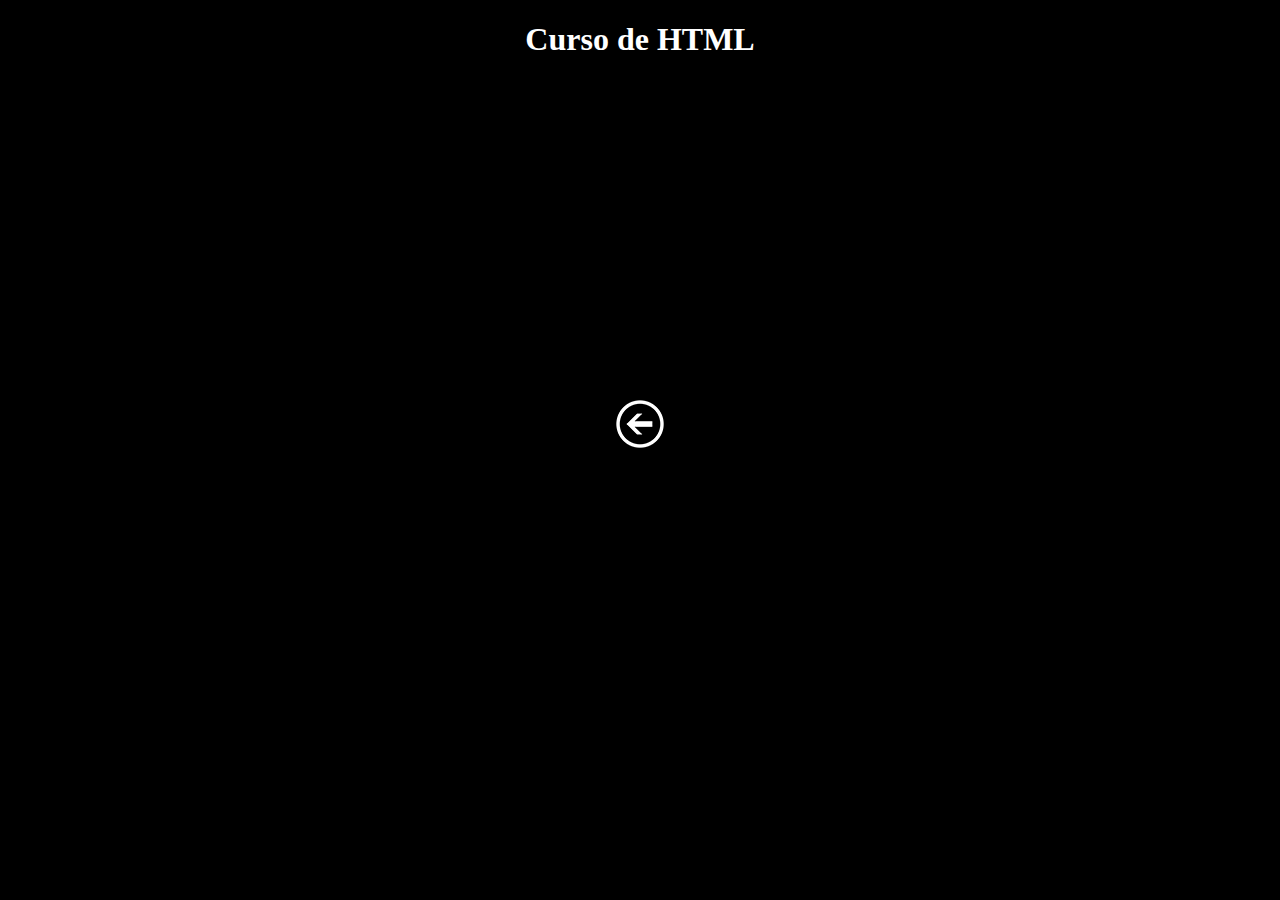
<file: site-videos/chtml.html>
<!DOCTYPE html>
<html lang="pt-br">
<head>
    <meta charset="UTF-8">
    <meta name="viewport" content="width=device-width, initial-scale=1.0">
    <title>HTML</title>
    <link rel="stylesheet" href="estilo.css">
</head>
<body>
    <h1>Curso de HTML</h1>
    <iframe width="560" height="315" src="https://www.youtube.com/embed/epDCjksKMok?si=V9BKRV8mSQEG0ehK" title="YouTube video player" frameborder="0" allow="accelerometer; autoplay; clipboard-write; encrypted-media; gyroscope; picture-in-picture; web-share" allowfullscreen></iframe><br>
    <a href="index.html"><img src="midia/voltar.png" alt=""></a>
</body>
</html>
</file>
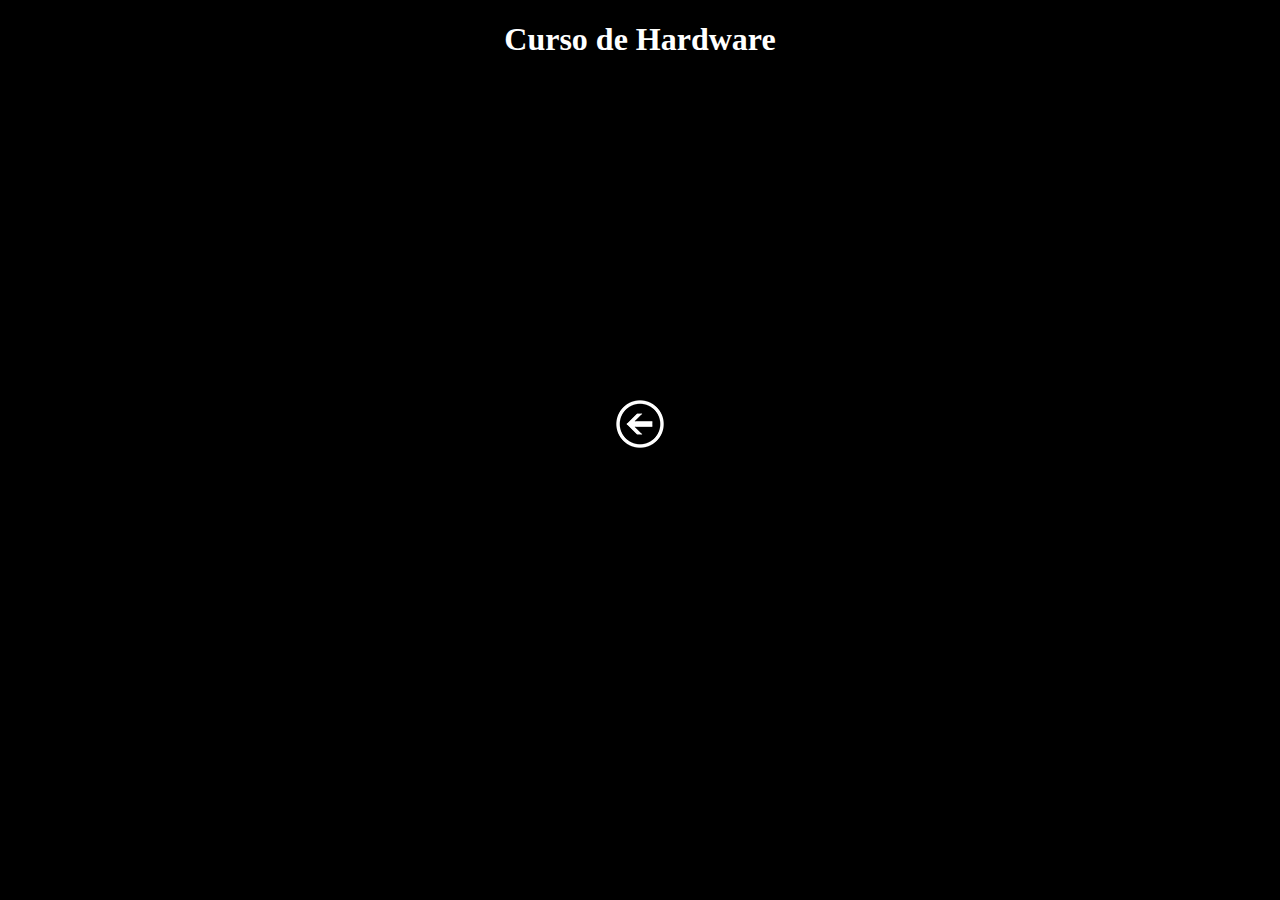
<file: site-videos/hardware.html>
<!DOCTYPE html>
<html lang="pt-br">
<head>
    <meta charset="UTF-8">
    <meta name="viewport" content="width=device-width, initial-scale=1.0">
    <title>Hardware</title>
    <link rel="stylesheet" href="estilo.css">
</head>
<body>
    <h1>Curso de Hardware</h1>
    <iframe width="560" height="315" src="https://www.youtube.com/embed/iT6E92Kt38o?si=hlCA85mw6GVc2vkU" title="YouTube video player" frameborder="0" allow="accelerometer; autoplay; clipboard-write; encrypted-media; gyroscope; picture-in-picture; web-share" allowfullscreen></iframe><br>
    <a href="index.html"><img src="midia/voltar.png" alt=""></a>  
</body>
</html>
</file>
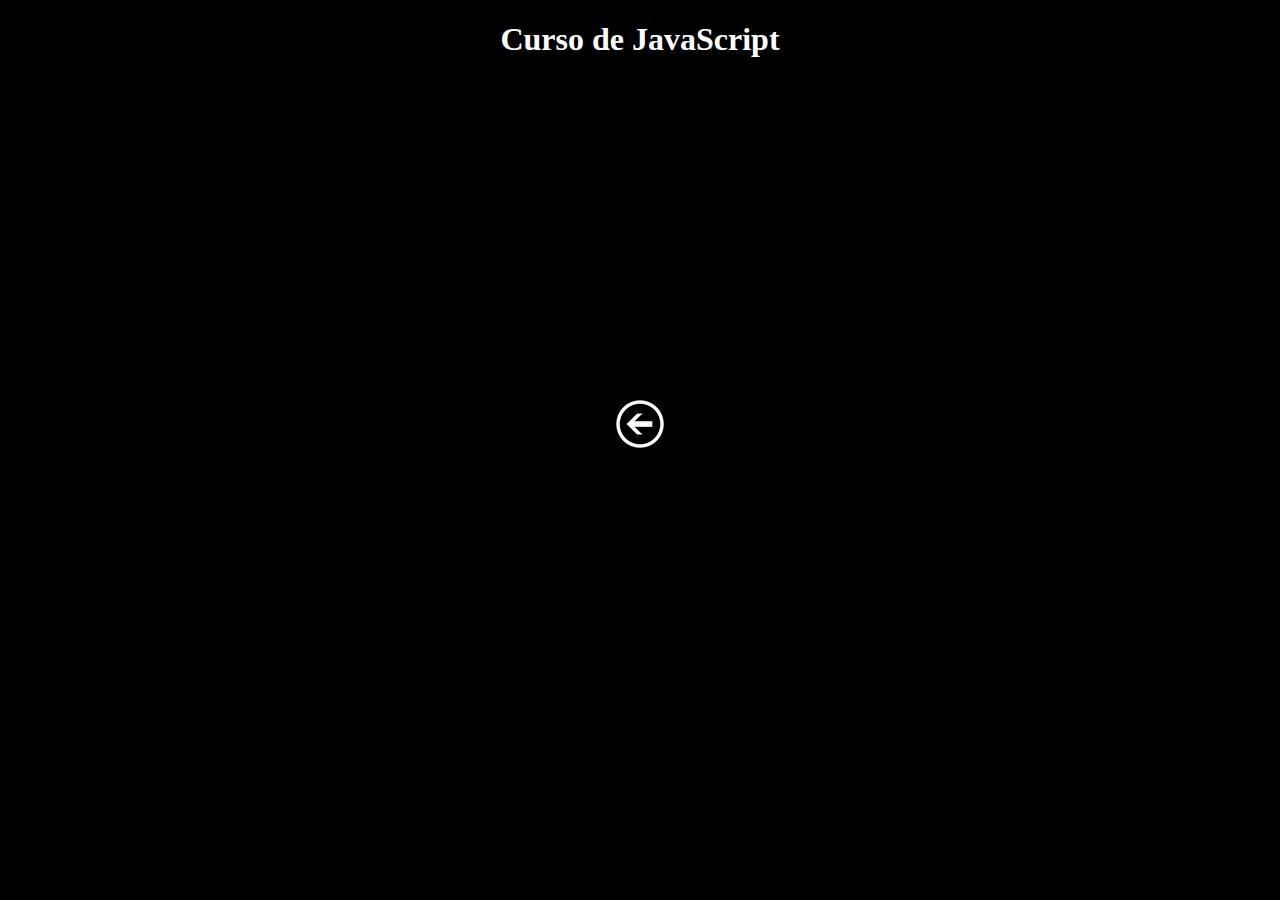
<file: site-videos/js.html>
<!DOCTYPE html>
<html lang="pt-br">
<head>
    <meta charset="UTF-8">
    <meta name="viewport" content="width=device-width, initial-scale=1.0">
    <title>Js</title>
    <link rel="stylesheet" href="estilo.css">
</head>
<body>
    <h1>Curso de JavaScript</h1>
    <iframe width="560" height="315" src="https://www.youtube.com/embed/BXqUH86F-kA?si=0fiXfkcsV0iLtvoF" title="YouTube video player" frameborder="0" allow="accelerometer; autoplay; clipboard-write; encrypted-media; gyroscope; picture-in-picture; web-share" allowfullscreen></iframe><br>
    <a href="index.html"><img src="midia/voltar.png" alt=""></a>
</body>
</html>
</file>
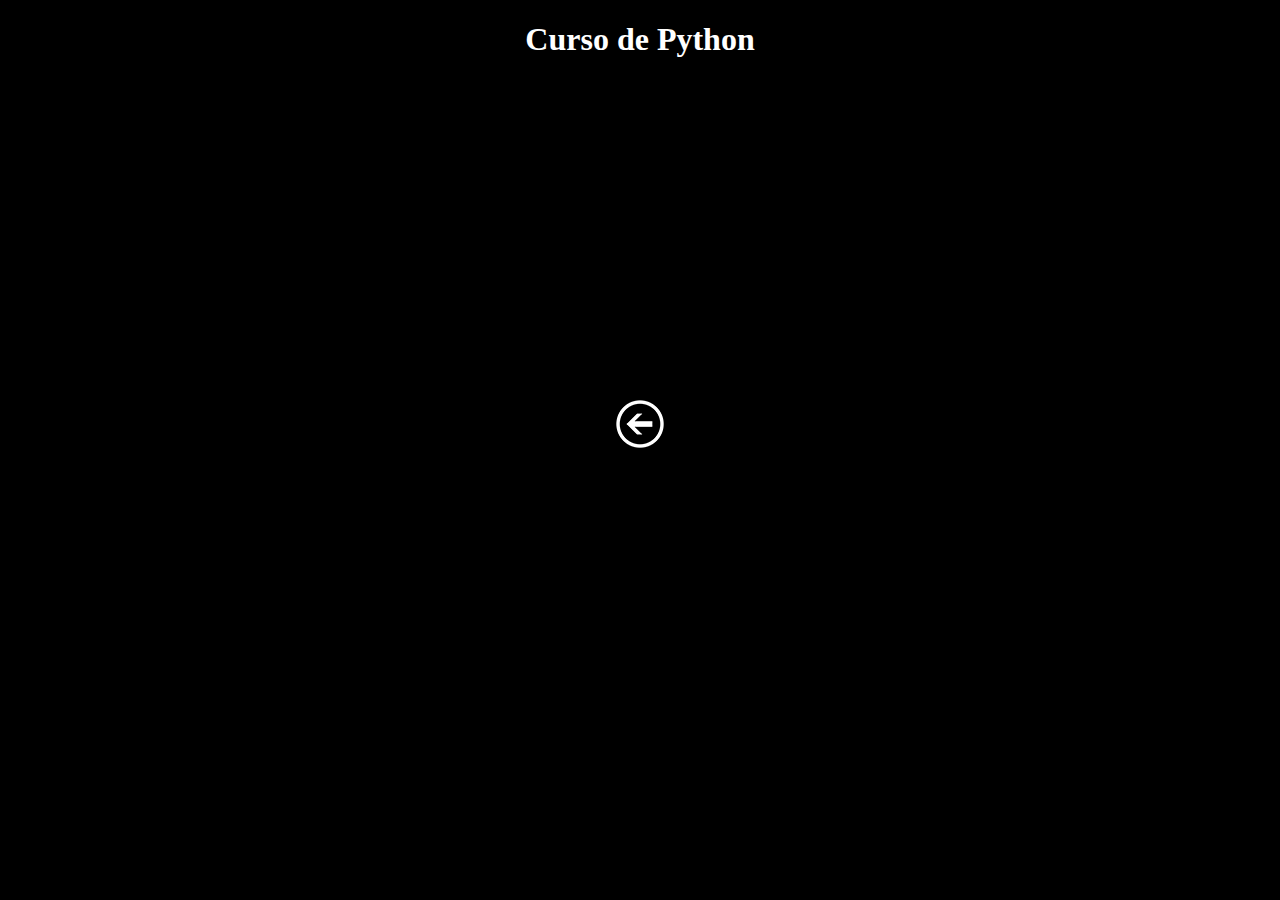
<file: site-videos/python.html>
<!DOCTYPE html>
<html lang="pt-br">
<head>
    <meta charset="UTF-8">
    <meta name="viewport" content="width=device-width, initial-scale=1.0">
    <title>Python</title>
    <link rel="stylesheet" href="estilo.css">
</head>
<body>
    <h1>Curso de Python</h1>
    <iframe width="560" height="315" src="https://www.youtube.com/embed/S9uPNppGsGo?si=iCRuSad5gzpr-qHg" title="YouTube video player" frameborder="0" allow="accelerometer; autoplay; clipboard-write; encrypted-media; gyroscope; picture-in-picture; web-share" allowfullscreen></iframe><br>
    <a href="index.html"><img src="midia/voltar.png" alt=""></a>
</body>
</html>
</file>
<file: inscricao/style.css>
:root{
    --defaultColor: darkslategrey;
    --bodyColor: #f4f4f4
}

body{
    background-color: var(--bodyColor);
    margin: 0px;
}

header{
    height: 120px;
    margin-bottom: 20px;
    background-color: var(--defaultColor);
}

main{
    height: 200px;
    min-width: 300px;
    max-width: 650px;
    padding: 20px;
    border-radius: 2px;
    box-shadow: 5px 5px rgba(0, 0, 0, 0.104);
    margin: auto;
    background-color: white;
    font-family: Arial, Helvetica, sans-serif;
}

div{
    margin-bottom: 20px;
}

div.divSubscribe{
    text-align: center;
}

input#txtEmail{
    height: 30px;
    width: 316px; 
    padding-left: 10px;
    font-size: 1em;
}

button#btnSubscribe{
    height: 38px;
    width: 332px; 
    padding: 8px;
    font-weight: bold;
    font-size: 1em;
    border-radius: 2px;
    background-color: var(--defaultColor);
    color: white;
}

footer{
    position: fixed;
    bottom: 0;
    width: 100%;
    text-align: center;
}
</file>
<file: site-cordelmoderno/estilo.css>
@charset "UTF-8";

@import url('https://fonts.googleapis.com/css2?family=Passion+One:wght@400;700;900&display=swap');

@import url('https://fonts.googleapis.com/css2?family=Passion+One:wght@400;700;900&display=swap');

:root{
    --fonte1: Verdana, Geneva, Tahoma, sans-serif;
    --fonte2: "Passion One", sans-serif;
    --fonte3: "Sriracha", cursive;
}

*{
    margin: 0px;
    padding: 0px;
}

html, body{
    min-height: 100vh;
    background-color: lightgray;
    font-family: var(--fonte1);
    font-size: 1em;
}

header{
    background-color: black;
    color: white;
    text-align: center;
}

header > h1{
    padding-top: 50px;
    font-variant: small-caps;
    font-family: var(--fonte2);
    font-size: 10vw;
}

header > p{
    padding-bottom: 50px;
}

a{
    color:white;
    text-decoration: none;
    font-weight: bolder;
}

a:hover{
    text-decoration: underline;
}

section{
    padding-top: 10vh;
    padding-bottom: 10vh;
    line-height: 2em;
    padding-left: 30px;
    font-family: var(--fonte3);
    font-size: 2.80vw;
}

section.normal{
    background-color: white;
    color: black;
}

section.imagem{
    background-color: rgba(0, 0, 0, 0.307);
    color:white;
}

section.imagem > p {
    display: inline-block;
    padding: 5px;
    background-color: rgba(0, 0, 0, 0.289);
}

footer{
    background-color: black;
    text-align: center;
    color: white;
    padding: 10px;
}
</file>
<file: site-institucional/estilo/style.css>
@charset "UTF-8";

*{
    margin: 0px;
    padding: 0px;
}

body{
    font-family: Helvetica, sans-serif
}

/* Header */
div.container{
    width: 98.9vw;
    height: 600px;
    background-image: url(../imagens/capa2.jpg);
    background-position: center;
    background-repeat: repeat-x;
    margin-top: 0px;
}

/* Agência X - Header */

div.banner{
    width: 400px;
    height: 200px;
    text-align: center;
    display: flex;
    align-items: center;
    justify-content: center;
    position: absolute;
    left: 81%;
    top: 40%;
    transform: translate(-50%, -50%);
    background-color: rgba(0, 0, 0, 0.455);
    color: white;
}

/* Título */
div.banner-agencia h1{
    padding-bottom: 20px;
}

/* Parágrafo */
div.banner-agencia p{
    font-size: 20px;
}

/* Descrição do banner */
div#descricao-site{
    width: 100%;
    height: 30vh;
    top: 65.5%;
    text-align: center;
    position: relative;
    display: flex;
    align-items: center;
    justify-content: center;
    background-color: #ddddddce;
}

div#descricao-site-filho{
    text-align: left;
    font-size: 16px;
    margin-right: 10%;
}

div#descricao-site-filho h2{
    padding-bottom: 20px;
}

div.txt-bem-vindo{
    width: 40%;
}

/* conteudos */

div#conteudos{
    display: flex;
    text-align: center;
    justify-content: center;
}

/* conteudos  */

div#conteudos-block{
    width: 80%;
}

/* Tópicos */
div.topico{
    display: flex;
    justify-content: center;
    align-items: center;
    flex-wrap: nowrap;
    margin-top: 30px;
    margin-bottom: 30px;
}

/* topicos - quadrados */

div.quadrado-pai{
    height: 20vh;
    width: 22%;
    display: flex;
    align-items: center;
    justify-content: center;
    font-size: 18px;
    background-color: blue;
    color: white;
    
}

div.quadrado-filho{
    display: flex;
    flex-wrap: wrap;
    padding: 30px;
}

div.texto{
    text-align: left;
    margin-left: 20px;  
}

div.texto h3{
    margin-bottom: 20px; 
} 

div.texto p{
    font-size: 14px;
    color: #222222d8;
}

/* Gerenciamento de projetos */

div.quadrado-gerenciamento{
    background-color: #2364AA;
}

#titulo-gerenciamento{
    color: #2364AA;
}

/* Desenvolvimento */

div.quadrado-desenvolvimento{
    background-color: #3DA5D9;
}

#titulo-desenvolvimento{
    color: #3DA5D9;
}


/* Desenvolvimento */

div.quadrado-desenvolvimento{
    background-color: #3DA5D9;
}

#titulo-desenvolvimento{
    color: #3DA5D9;
}

/* Design UX/UI */

div.quadrado-design{
    background-color: #75BCB5;
}

#titulo-design{
    color: #75BCB5;
}

/* Contato */

div.final{
    background-image: url(../imagens/rodape.jpg);
    background-size: cover;
    background-attachment: fixed;
    background-position: center;
    overflow-x: hidden;
    width: 98.9vw;
    height: 100vh;
} 

/* Saiba mais */
div#contato{
    width: 100%;
    height: 50%;
    display: flex;
    flex-wrap: nowrap;
    justify-content: center;
    color: #888;
}

div.saiba-mais{
    width: 20%;
    height: 75%;
    margin: 30px;
    padding: 30px;
    padding-top: 20px;
    font-size: 14px;
    display: flex;
    align-items: center;
    justify-content: center;
    text-align: center;
    background-color: white;

}

div.saiba-mais i{
    font-size: 50px;
}

div.saiba-mais p{
    margin-top: 40px;
    line-height: 1.5;
    text-align: left;
}

/* Formulário de contato */
div#formulario{
    height: 40vh;
    margin-top: 30px;
    margin-left: 10%;
    width: 51.4vw;
    position: relative;
    background-color: #ffffff7a;
}
</file>
<file: site-silviosantos-responsivo/estilos/style.css>
*{
    margin: 0px;
    padding: 0px;
}

body{
    /* background-color: lightblue; */
    height: 100%;
    font-family:Arial, Helvetica, sans-serif;
    background-image: linear-gradient(to left, rgb(163, 235, 202), rgb(187, 224, 236));
}

main{
    display: flex;
    justify-content: center;
    margin-top: 10px;
}

section{
    width: 60vw;
    background-color: white;
    padding: 20px;
    overflow: hidden;
    border-radius: 4px;
}

h1{
    text-shadow: 1px 1px rgba(0, 0, 0, 0.488);
}

h2{
    margin-bottom: 20px;
}

div{
    margin-bottom: 30px;
}

div.inicio{
    text-align: center;
}

img.imagens{
    object-fit: cover;
    width: 100%;
    height: 60vh;
    border-radius: 2px;
    object-position: top;
}

div#silvio{
    position: relative;
    text-align: center;
}

hr{
    margin-bottom: 20px;
}

p#historia{
    text-align: justify;
    margin-top: 10px;
}

div.citacao{
    padding: 20px;
    font-size: 18px;
    text-align: center;
    border-radius: 4px;
    box-shadow: 3px 3px rgba(0, 0, 0, 0.347);
    background-color: lightgray;
}

li{
    margin-bottom: 14px;
    margin-left: 20px;
}

p#credito{
    text-align: left;
}

p#legenda{
    font-size: 12.5px;
    border-radius: 2px;
    text-align: center;
}

footer{
    font-size: 12px;
    text-align: center;
}
</file>
<file: site-tela-login-responsiva/estilos/style.css>
@charset "UTF-8";

/* 
    Paleta de cores
    Verde: #49a09d
    Lilás: #5f2c82
*/

:root{
   --lilas: #5f2c82;
   --verde:  #49a09d;
}

/* MOBILE FIRST */

*{
    font-family: system-ui, -apple-system, BlinkMacSystemFont, 'Segoe UI', Roboto, Oxygen, Ubuntu, Cantarell, 'Open Sans', 'Helvetica Neue', sans-serif;
    padding: 0px;
    margin: 0px;
    box-sizing: border-box;    /* A borda conta como largura */
}

body, html{
    background-color: var(--lilas);
    height: 100vh; /*100% da tela*/
    width: 100vw;
    font-size: 0.9em;
}

main{
    position: relative;
    height: 100vh;
    width: 100vw;
}

section#login{
    position: absolute;
    top: 50%;
    left: 50%;
    background-color: white;
    width: 250px;
    height: 510px;
    border-radius: 20px;
    overflow: hidden; /*Tudo que tiver fora da borda será excluído, pois a imagem tinha passado a borda*/
    box-shadow: 0px 0px 10px rgba(0, 0, 0, 0.427);

    /* Quando aumentar leva 1s */
    transition: width .3s, height .3s;

    transition-timing-function: ease; /*suaviza transição*/

    transform: translate(-50%, -50%);
}

section#login div#imagem{
    display: block;
    background: var(--lilas) url(../imagens/building.jpg);
    background-size: cover;
    background-repeat: no-repeat;
    height: 200px;
    background-position: center bottom; /*Posiciona a imagem de acordo com o que você quiser*/
    border-bottom: 1px solid rgba(0, 0, 0, 0.227);

}

section#login div#formulario{
    display: block;
    padding: 10px;
    text-align: justify;
}

div#formulario h1{
    text-align: center;
    margin-bottom: 10px;
}

div#formulario p{
    font-size: 0.9em;
    margin-bottom: 16px;
}

form div.campo{
    background-color: var(--lilas);
    width: 100%;
    border: 2px solid var(--lilas);
    display: block;
    height: 39px;
    border-radius: 8px;
    margin: 5px 0px; /*De cima e em baixo: 5px o resto é 0px*/
}

form label{
    display: none;
}

div.campo i{
    color: white;
    font-size: 2em;
    width: 40px;
    padding: 5px;
}

div.campo input{
    background-color: #61d5d1;
    font-size: 1em;
    width: calc(100% - 44px);
    height: 100%;
    border: 0px;
    border-radius: 8px;
    padding: 4px;
    transform: translateY(-22%);
}

/* QUANDO CLICAR A CAIXA FICARÁ BRANCA */
div.campo input:focus-within{
    background-color: white;
    outline: none;
}

form input[type=submit]{
    display: block;
    font-size: 1em;
    width: 100%;
    height: 40px;
    background-color: var(--verde);
    color: white;
    border: none;
    border-radius: 5px;
    margin-top: 10px;
}

form input[type=submit]:hover{
    background-color: #25827f;
    cursor: pointer;
}

form a.botao{
    display: block;
    text-align: center;
    font-size: 1em;
    width: 100%;
    height: 40px;
    background-color: white;
    border: 1px solid var(--verde);
    border-radius: 5px;
    text-decoration: none;
    color: #2f6664;
    padding-top: 7px;
    margin-top: 5px;
}

form a.botao i{
    font-size: 0.9em;
}

form a.botao:hover{
    background-color: #39c6c1;
}
</file>
<file: site-tela-login-responsiva/estilos/media-query.css>
@charset "UTF-8";

/* 
    Pequenas telas: 600px;
    Celular: de 600px até 768px
    Tablet: 768px até 992px
    Desktop: 992px até 1200px
    Grandes telas: acima de 1200px
*/

:root{
    --lilas: #5f2c82;
    --verde:  #49a09d;
 }

@media screen and (min-width: 768px) and (max-width: 992px){

    body{
        background-image: linear-gradient(to top, var(--verde), var(--lilas));
    }

    section#login{
        width: 80vw;
        height: 310px;
    } 
    
    section#login div#imagem{  
       float: left;
       width: 30%;
       height: 100%;
    }
    
    section#login div#formulario{
        float: right;
        width: 70%;
    }


    div#formulario p{
        font-size: 1.2em;
    }
}

@media screen and (min-width: 993px) {

    body{
        background-image: linear-gradient(to top, var(--verde), var(--lilas));
    }

    section#login{
        width: 950px;
        height: 320px;
    }

    section#login div#imagem{
        float: right;
        width: 50%;
        height: 100%;
    }

    section#login div#formulario{
        float: left;
        width: 50%;
        height: 100%;
    }

    div#formulario p{
        font-size: 1.2em;
        margin: 20px 0px;
    }

    
    div.campo input{
        transform: translateY(-20.5%);
    }
}
</file>
<file: site-tela-login/style.css>
@charset "UTF-8";

:root {
    --corDeFundo: rgba(128, 128, 128, 0.134);
    --padrao: #1b79cc;
    --fonte: Arial, Helvetica, sans-serif;
    --cinzaPadrão: rgba(128, 128, 128, 0.466);
    --transicao: #478ac4;
}

* {
    padding: 0px;
    margin: 0px;
}


main {
    background-color: var(--corDeFundo);
    margin: auto;
    width: 440px;
    height: 420px;
    position: absolute;
    top: 50%;
    left: 50%;
    transform: translate(-50%, -50%);
    font-family: var(--fonte);
    border-radius: 8px;
    box-shadow: 2pt 2pt 2pt rgba(0, 0, 0, 0.142);
}

div#dfotoUsario {
    padding-right: 40%;
}

img#imgUsario {
    position: absolute;
    top: -130px;
}

form{
    flex-direction: column;
}

div {
    padding: 10px;
    margin-bottom: 20px;
    text-align: center;
}

div#dPrincipal {
    margin-top: 80px;
}

div#dSecundaria {
    margin-bottom: 0px;
}

div.dInputs>label {
    display: block;
    color: var(--padrao);
    font-weight: bolder;
    font-size: 14pt;
    text-align: left;
    padding-left: 38px;
    padding-bottom: 6px;
}


input.txt {
    position: relative;
    padding: 5px;
    width: 300px;
    height: 28px;
    border-radius: 10px;
    border: none;
    box-shadow: 0px 3px 3px rgba(0, 0, 0, 0.266);
    font-family: var(--fonte);
    font-size: 14px;
    background-color: white;
    padding-left: 40px;
}

i#iUsuario {
    position: absolute;
    display: block;
    left: 60px;
    top: 150px;
    height: 18px;
    color: var(--cinzaPadrão);
    font-size: 14pt;
}

i#iSenha {
    position: absolute;
    display: block;
    left: 59px;
    top: 254px;
    height: 18px;
    color: var(--cinzaPadrão);
    font-size: 14pt;
}

i#iFotoUser {
    width: 100px;
    height: 100px;
}

div#dCadeSenha {
    margin-bottom: 30px;

}

a.aCe {
    text-decoration: none;
    color: var(--padrao);
    font-size: 14px;
    font-weight: bold;
}

a.aCe:hover{
    color: var(--transicao);
    font-weight: bolder;
    text-decoration:underline;
}

a#aCadastrar {
    float: left;
    padding-left: 34px;
}

a#aEsqueceuSenha {
    float: right;
    padding-right: 36px;
}

button.btn {
    padding: 8px;
    width: 120px;
    margin-right: 14px;
    border-radius: 10px;
    font-size: 12pt;
    box-shadow: 0px 3px 3px rgba(0, 0, 0, 0.255);
    font-weight: bolder;
    font-family: var(--fonte);
    background-color: var(--padrao);
    color: white;
    border: none;
}

button.btn:hover{
    background-color: var(--transicao);
}
</file>
<file: site-videos/estilo.css>
body{
    background-color: black;
    color: white;
    text-align: center;
}
</file>
<file: site-android/style.css>
@charset "UTF-8";

@import url('https://fonts.googleapis.com/css2?family=Bebas+Neue&display=swap');

@font-face {
    font-family: android;
    src: url(fontes/idroid.otf) format('opentype');
    font-weight: normal;
}

:root{
    --cor0: #c5ebd6;
    --cor1: #83e1ad;
    --cor2: #3ddc84;
    --cor3: #2fa866;
    --cor4: #1a5c37;
    --cor5: #063d1e;
    --fonte-padrao: Arial, Verdana, Helvetica, sans-serif;
    --fonte-destaque: 'Bebas Neue', cursive;
    --fonte-android: 'android', cursive;
}

* {
    margin: 0px;
    padding: 0px;
}

body{
    background-color: var(--cor0);
    font-family: var(--fonte-padrao)
}

header{
    min-height: 150px;
    text-align: center;
    padding-top: 40px;
    background-image: linear-gradient(to bottom, var(--cor3), var(--cor5));
}

a.externo::after{
    content: '\00A0\1F517';
}

header > h1{
    color: white;
    font-family: var(--fonte-destaque);
    margin-bottom: 20px;
    font-size: 3em;
    text-shadow: 2px 2px rgba(0, 0, 0, 0.281);
}

header > p{
    color: white;
    font-family: var(--fonte-padrao);
    font-size: 1.2em;
    max-width: 600px;
    padding-right: 10px;
    padding-left: 10px;
    /*  QUANDO VOCE COLOCA A ALTURA, AUTOMATICAMENTE VIRA UM BLOCO, ENTÃO VOCÊ PODE CENTRALIZAR */
    margin: auto;
    margin-bottom: 20px;
    text-shadow: 2px 2px rgba(0, 0, 0, 0.225);
}

nav{
    background-color: var(--cor5);
    padding: 10px;
    box-shadow: 0px 7px 7px rgba(0, 0, 0, 0.297);
}

nav > a{
    color: var(--cor1);
    padding: 10px;
    border-radius: 5px;
    font-weight: bold;
    text-decoration: none;
    transition-duration: 0.3s;
}

nav > a:hover{
    background-color: var(--cor3);
    color: var(--cor5);
}

main{
    min-width: 300px;
    max-width: 1000px;
    margin-bottom: 30px;
    margin: auto;
    padding: 20px;
    background-color: white;
    box-shadow: 0px 0px 10px rgba(0, 0, 0, 0.341);
    border-bottom-left-radius: 10px;
    border-bottom-right-radius: 10px;
}

main p{
    margin: 15px 0px;
    text-indent: 30px;
    text-align: justify;
    line-height: 1.60em;
    font-size: 1em;
}

main strong{
    font-weight: bold;
    color: var(--cor4);
}

main a{
    font-weight: bold;
    color: var(--cor5);
    background-color: var(--cor1);
    padding: 2px 6px;
    border-radius: 2px;
    text-decoration: none;
}

main a:hover{
    text-decoration: underline;
    color: var(--cor3);
}

main h1{
    color: var(--cor5);
    font-family: var(--fonte-android);
    font-size: 1.8em;
}

main h2{
    color: var(--cor4);
    font-family: var(--fonte-android);
    font-size: 1.4em;
    background-image: linear-gradient(to right, var(--cor1), transparent);
    text-indent: 8px;
}

main img{
    width: 100%;
}

main img.pequena{
    max-width: 350px;
    display: block;   /*centralizar imagem*/
    margin: auto;
}

div.video{
    background-color: var(--cor5);
    margin: 0px -20px 30px -20px;
    padding: 20px;
    padding-bottom: 57%;
    position: relative;
}

div.video > iframe{
    position: absolute;
    top: 5%;
    left: 5%;
    width: 90%;
    height: 90%;
}

aside{
    background-color: var(--cor1);
    padding: 10px;
    border-radius: 10px;
    box-shadow: 3px 3px 8px rgba(0, 0, 0, 0.314);
}

aside > h3{
    background-color: var(--cor4);
    color: white;
    margin-top: -10px;
    margin-left: -10px;
    margin-right: -10px;
    border-top-left-radius: 10px;
    border-top-right-radius: 10px;
    padding: 10px;
}

aside > ul{
    list-style-position: inside;
    list-style-type: '\2705\00A0\00A0';
    columns: 2;
}

footer{
    background-color: var(--cor5);
    color: white;
    text-align: center;
    font-size: 0.8em;
    padding: 5px;
}

footer a{
    color: white;
    font-weight: bold;
    text-decoration: none;
}

footer a:hover{
    text-decoration: underline;
    background-color: var(--cor1);
}
</file>
